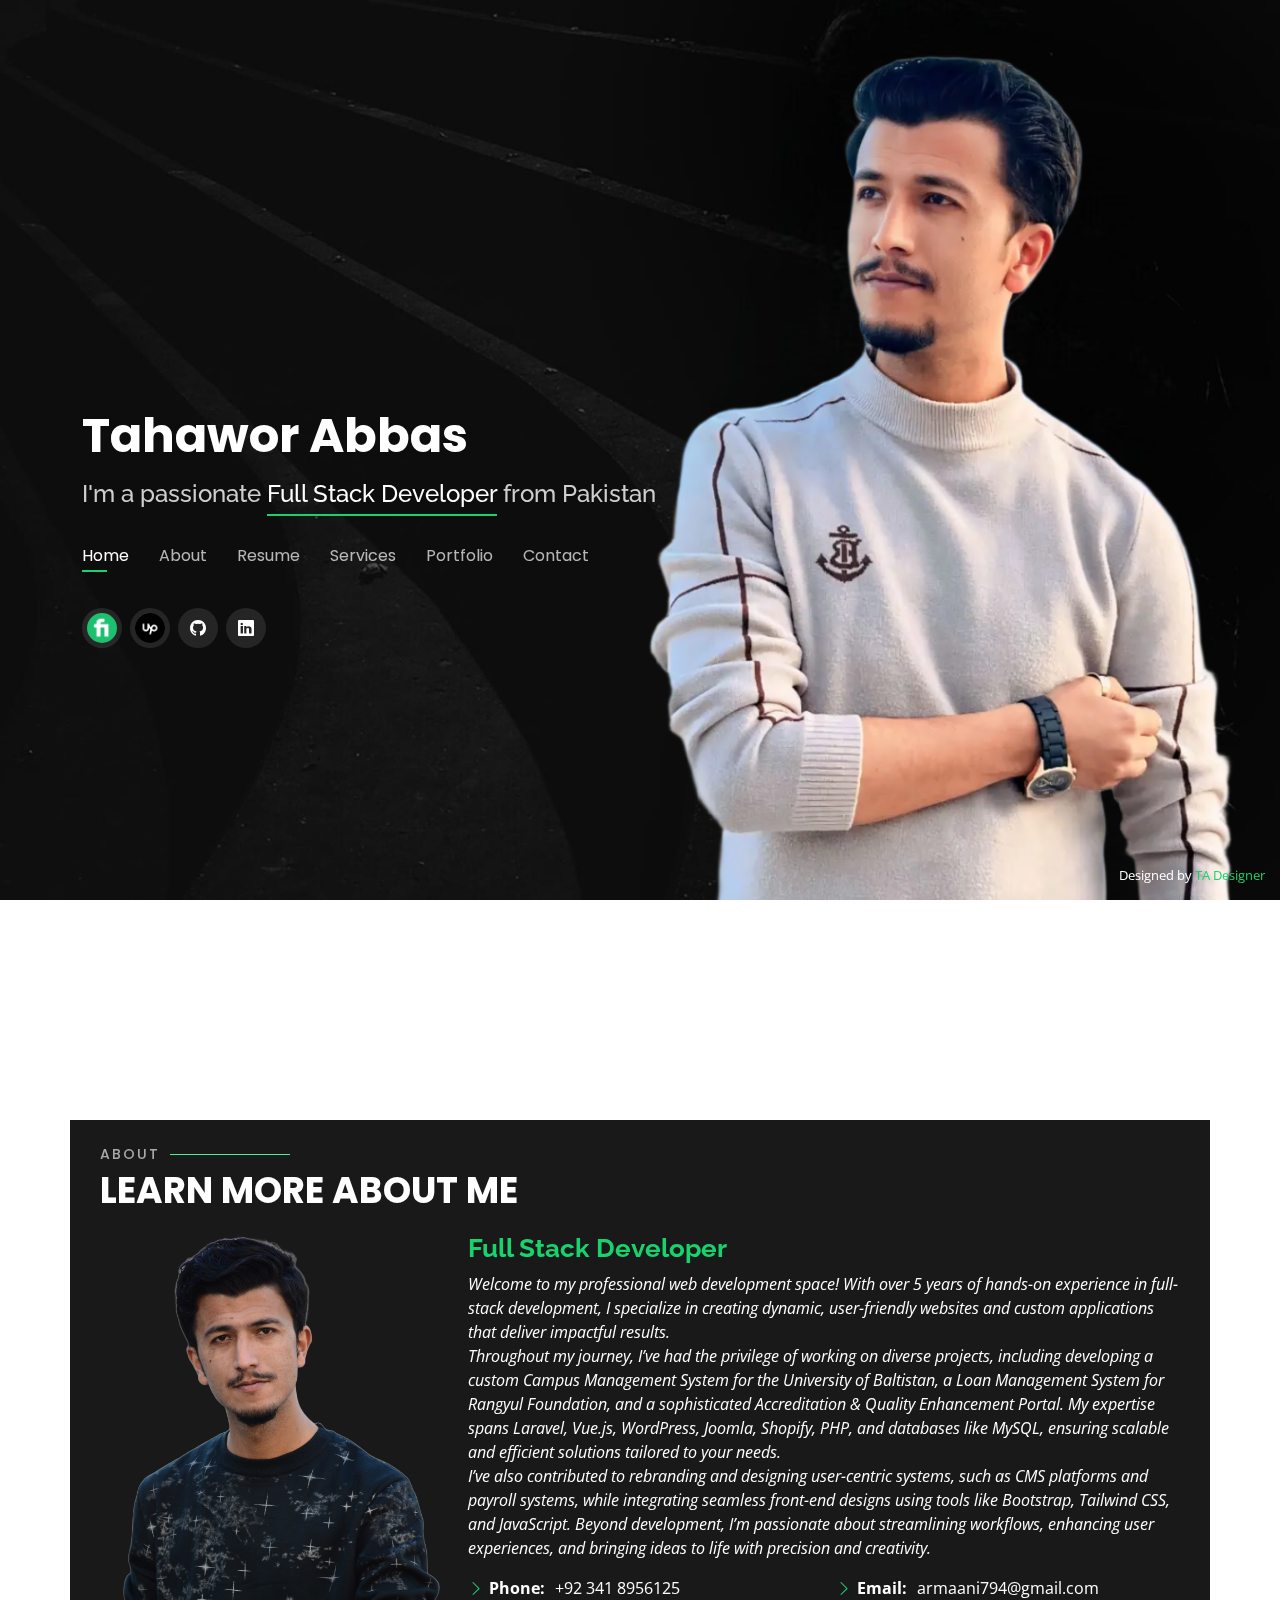
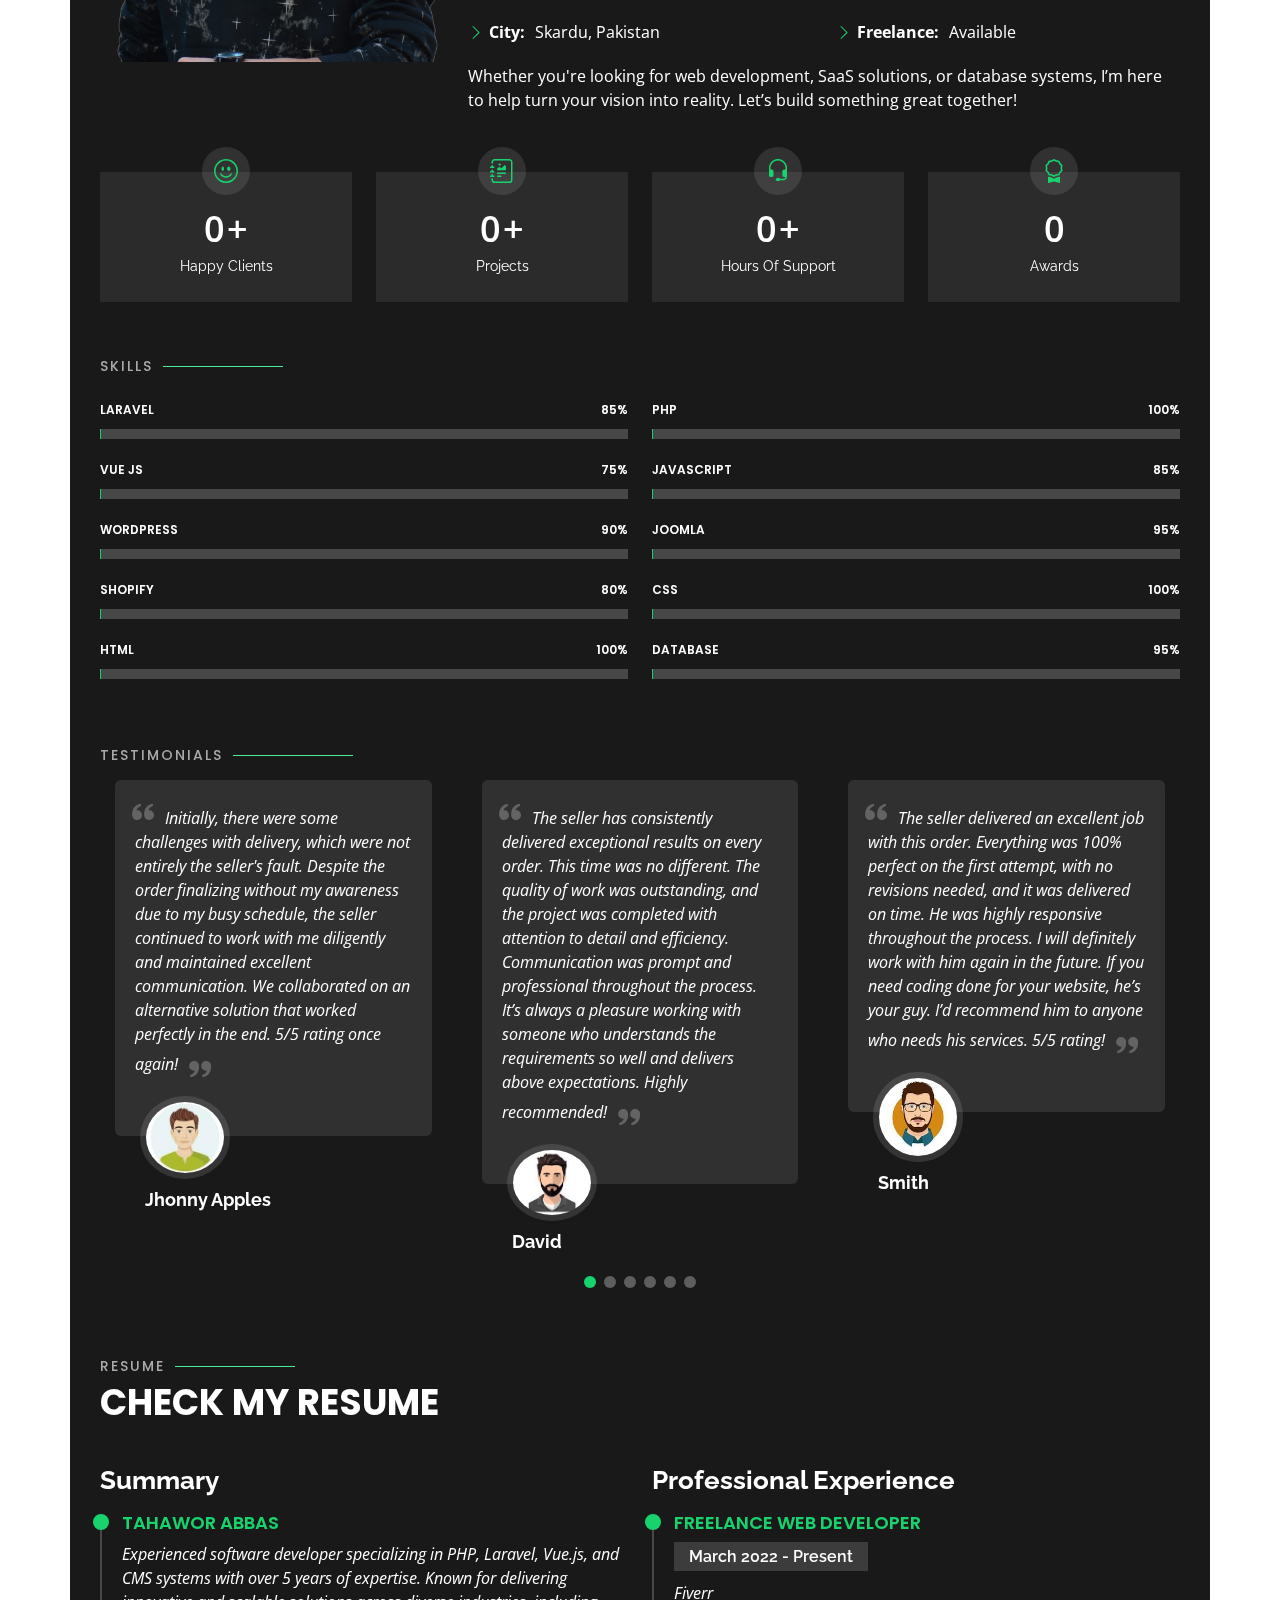
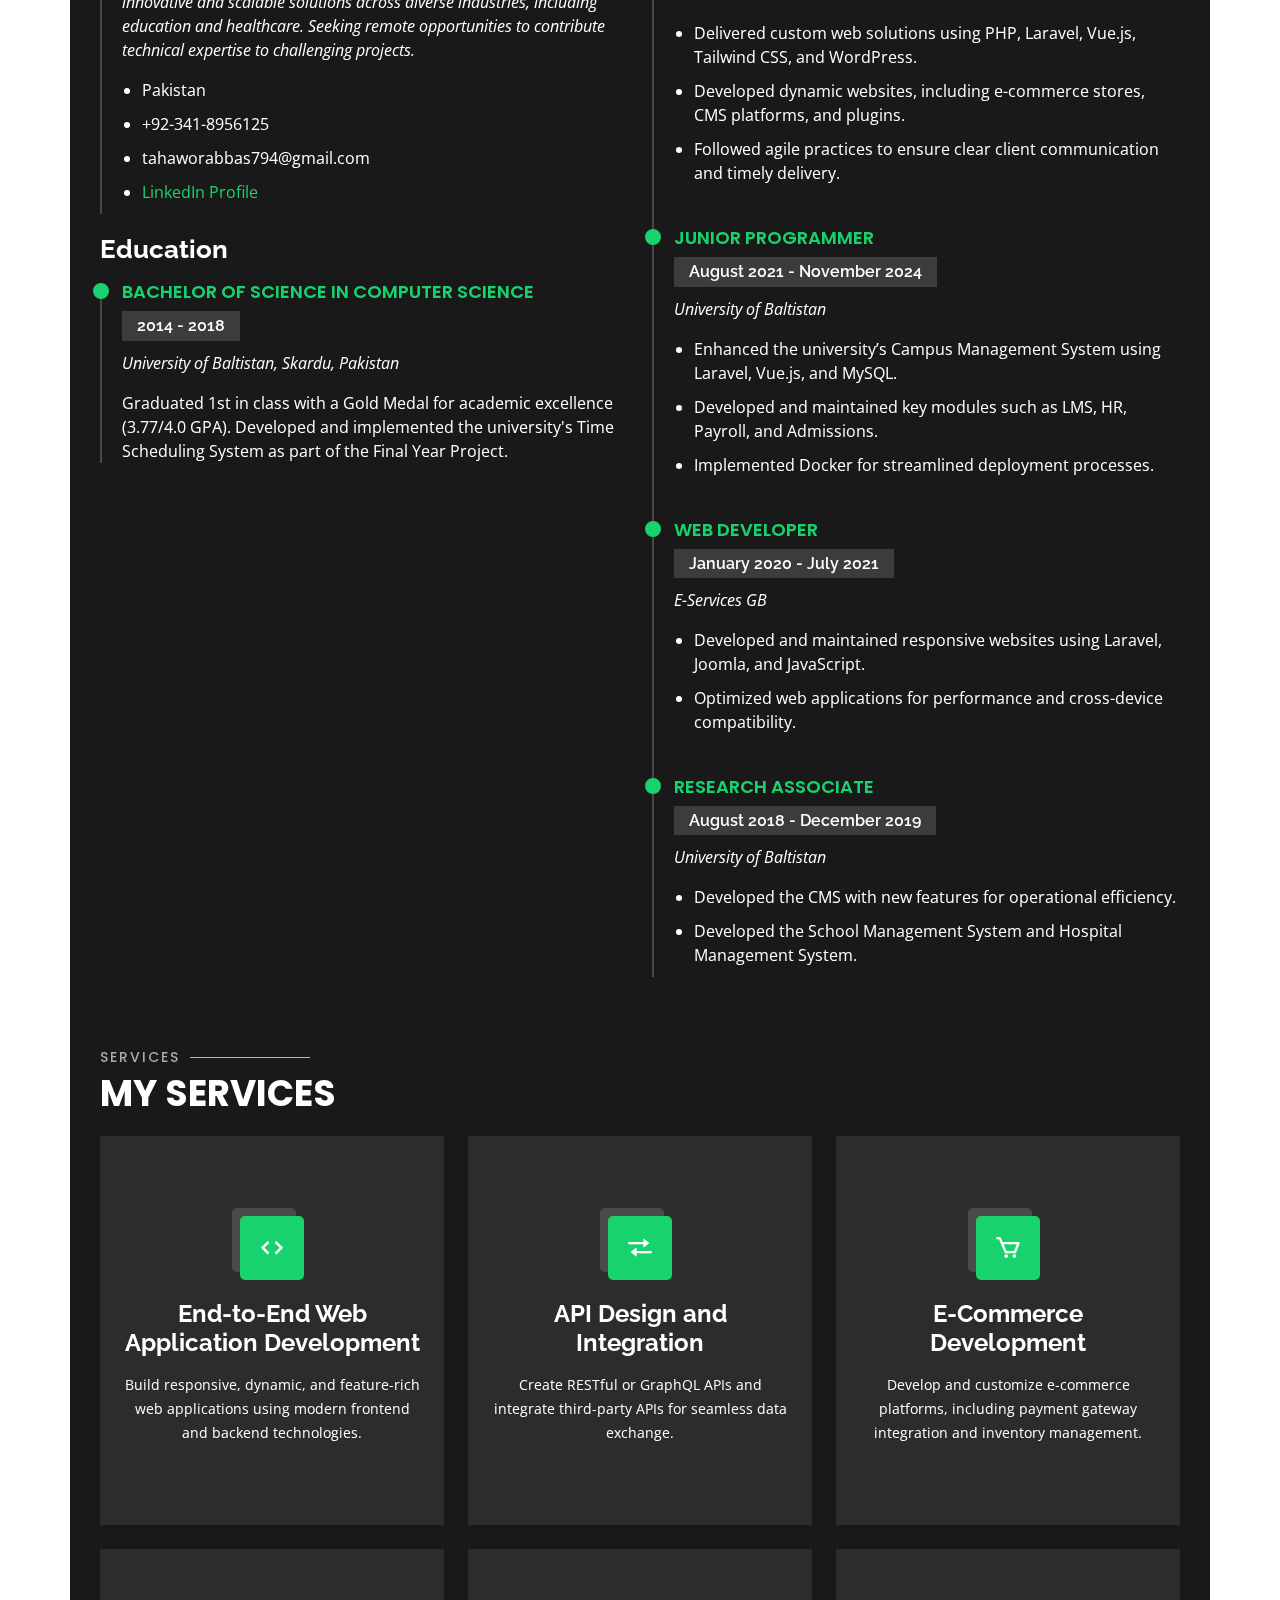
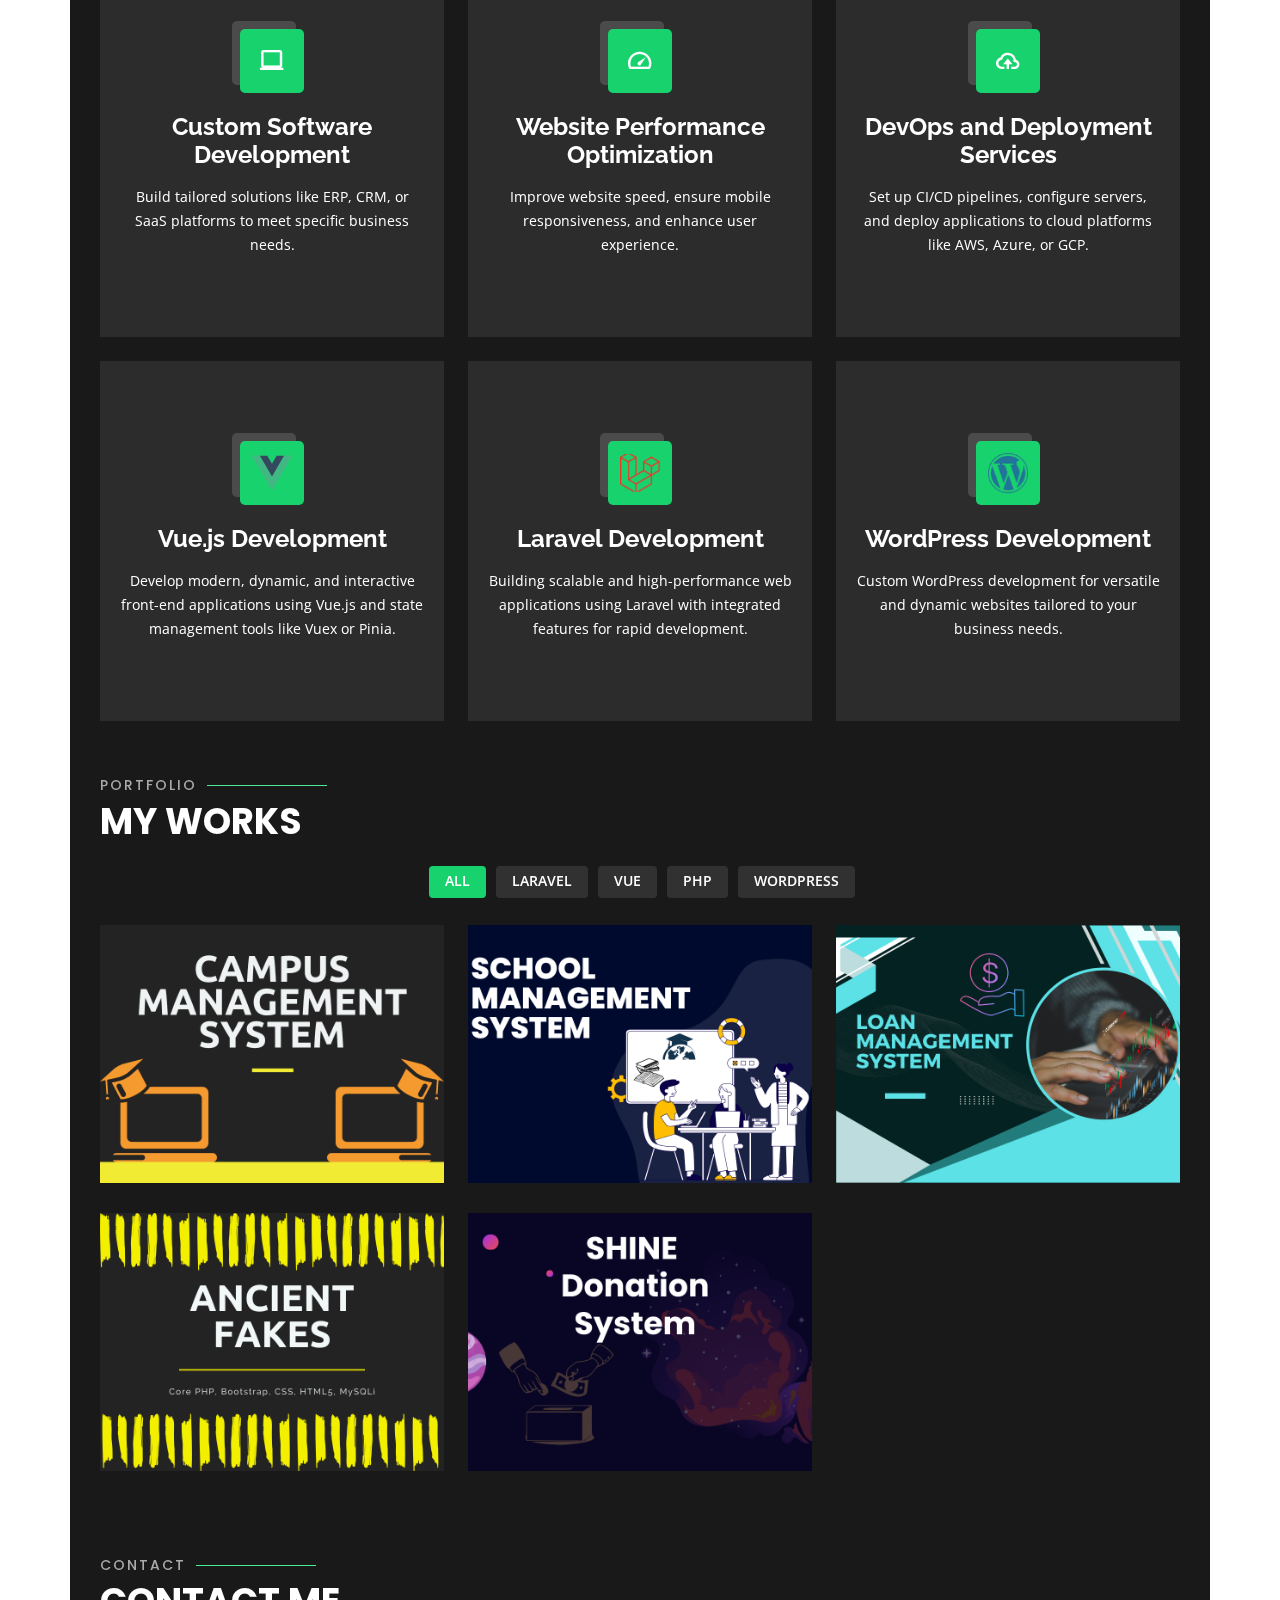
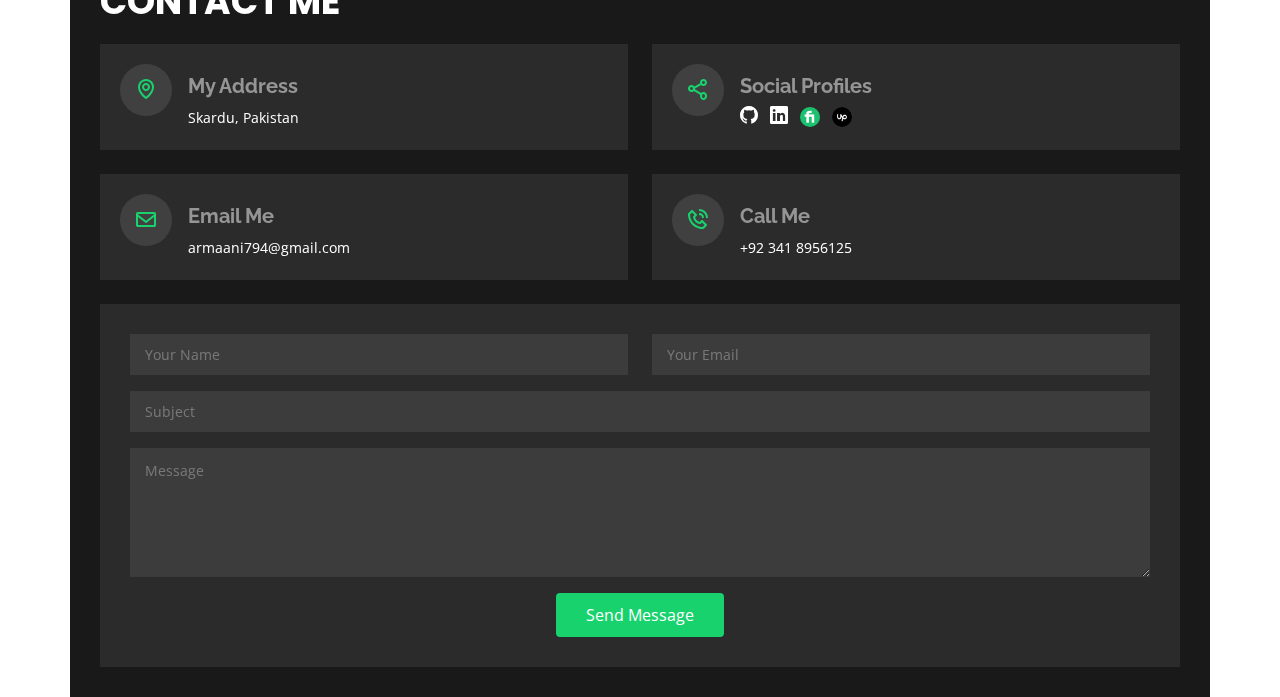
<file: index.html>
<!DOCTYPE html>
<html lang="en">

<head>
  <meta charset="utf-8">
  <meta content="width=device-width, initial-scale=1.0" name="viewport">

  <title>Personal Bootstrap Template</title>
  <meta content="" name="description">
  <meta content="" name="keywords">

  <!-- Favicons -->
  <link href="assets/img/favicon.png" rel="icon">
  <link href="assets/img/apple-touch-icon.png" rel="apple-touch-icon">

  <!-- Google Fonts -->
  <link href="https://fonts.googleapis.com/css?family=Open+Sans:300,300i,400,400i,600,600i,700,700i|Raleway:300,300i,400,400i,500,500i,600,600i,700,700i|Poppins:300,300i,400,400i,500,500i,600,600i,700,700i" rel="stylesheet">

  <!-- Vendor CSS Files -->
  <link href="assets/vendor/bootstrap/css/bootstrap.min.css" rel="stylesheet">
  <link href="assets/vendor/bootstrap-icons/bootstrap-icons.css" rel="stylesheet">
  <link href="assets/vendor/boxicons/css/boxicons.min.css" rel="stylesheet">
  <link href="assets/vendor/glightbox/css/glightbox.min.css" rel="stylesheet">
  <link href="assets/vendor/remixicon/remixicon.css" rel="stylesheet">
  <link href="assets/vendor/swiper/swiper-bundle.min.css" rel="stylesheet">

  <!-- Template Main CSS File -->
  <link href="assets/css/style.css" rel="stylesheet">
<!-- <base href="TahaworAbbas.github.io/"> -->


  <!-- =======================================================
  * Template Name: Personal
  * Template URL: https://bootstrapmade.com/personal-free-resume-bootstrap-template/
  * Updated: Mar 17 2024 with Bootstrap v5.3.3
  * Author: BootstrapMade.com
  * License: https://bootstrapmade.com/license/
  ======================================================== -->
</head>

<body>

  <!-- ======= Header ======= -->
  <header id="header">
    <div class="container">

      <h1><a href="index.html">Tahawor Abbas</a></h1>
      <!-- Uncomment below if you prefer to use an image logo -->
      <!-- <a href="index.html" class="mr-auto"><img src="assets/img/logo.png" alt="" class="img-fluid"></a> -->
      <h2>I'm a passionate <span>Full Stack Developer</span> from Pakistan</h2>

      <nav id="navbar" class="navbar">
        <ul>
          <li><a class="nav-link active" href="#header">Home</a></li>
          <li><a class="nav-link" href="#about">About</a></li>
          <li><a class="nav-link" href="#resume">Resume</a></li>
          <li><a class="nav-link" href="#services">Services</a></li>
          <li><a class="nav-link" href="#portfolio">Portfolio</a></li>
          <li><a class="nav-link" href="#contact">Contact</a></li>
        </ul>
        <i class="bi bi-list mobile-nav-toggle"></i>
      </nav><!-- .navbar -->

      <div class="social-links">
        <a href="https://www.fiverr.com/users/tahaworabbas794/seller_dashboard" class="fiverr">
          <img src="assets/img/fiver.jpg" alt="Fiverr" width="30" height="30" class="rounded-image">
        </a>   
        <a href="hhttps://www.upwork.com/freelancers/~01137a5acdb439b4c7" class="upwork">
          <img src="assets/img/upwork-512.webp" alt="Upwork" width="30" height="30" class="rounded-image">
        </a>
             
        <a href="https://github.com/Armaani794" class="github"><i class="bi bi-github"></i></a>
        <a href="https://www.linkedin.com/in/tahawor-abbas-43a954156/" class="linkedin"><i class="bi bi-linkedin"></i></a>
      </div>

    </div>
  </header>
  <!-- End Header -->

  <!-- ======= About Section ======= -->
  <section id="about" class="about">

    <!-- ======= About Me ======= -->
    <div class="about-me container">

      <div class="section-title">
        <h2>About</h2>
        <p>Learn more about me</p>
      </div>

      <div class="row">
        <div class="col-lg-4" data-aos="fade-right">
          <img src="assets/img/me.png" class="img-fluid" alt="">
        </div>
        <div class="col-lg-8 pt-4 pt-lg-0 content" data-aos="fade-left">
          <h3>Full Stack Developer</h3>
          <p class="fst-italic">
              Welcome to my professional web development space! With over 5 years of hands-on experience in full-stack development, I specialize in creating dynamic, user-friendly websites and custom applications that deliver impactful results.<br>

              Throughout my journey, I’ve had the privilege of working on diverse projects, including developing a custom Campus Management System for the University of Baltistan, a Loan Management System for Rangyul Foundation, and a sophisticated Accreditation & Quality Enhancement Portal. My expertise spans Laravel, Vue.js, WordPress, Joomla, Shopify, PHP, and databases like MySQL, ensuring scalable and efficient solutions tailored to your needs.  <br>

              I’ve also contributed to rebranding and designing user-centric systems, such as CMS platforms and payroll systems, while integrating seamless front-end designs using tools like Bootstrap, Tailwind CSS, and JavaScript. Beyond development, I’m passionate about streamlining workflows, enhancing user experiences, and bringing ideas to life with precision and creativity. 
          </p>
          <div class="row">
            <div class="col-lg-6">
              <ul>
                <!-- <li><i class="bi bi-chevron-right"></i> <strong>Birthday:</strong> <span>1 May 1995</span></li>
                <li><i class="bi bi-chevron-right"></i> <strong>Website:</strong> <span>www.example.com</span></li> -->
                <li><i class="bi bi-chevron-right"></i> <strong>Phone:</strong> <span>+92 341 8956125</span></li>
                <li><i class="bi bi-chevron-right"></i> <strong>City:</strong> <span>Skardu, Pakistan</span></li>
              </ul>
            </div>
            <div class="col-lg-6">
              <ul>
                <!-- <li><i class="bi bi-chevron-right"></i> <strong>Age:</strong> <span>30</span></li>
                <li><i class="bi bi-chevron-right"></i> <strong>Degree:</strong> <span>Master</span></li> -->
                <li><i class="bi bi-chevron-right"></i> <strong>Email:</strong> <span>armaani794@gmail.com</span></li>
                <li><i class="bi bi-chevron-right"></i> <strong>Freelance:</strong> <span>Available</span></li>
              </ul>
            </div>
          </div>
          <p>
            Whether you're looking for web development, SaaS solutions, or database systems, I’m here to help turn your vision into reality. Let’s build something great together!
          </p>
        </div>
      </div>

    </div><!-- End About Me -->

    <!-- ======= Counts ======= -->
    <div class="counts container">

      <div class="row">

        <div class="col-lg-3 col-md-6">
          <div class="count-box">
            <i class="bi bi-emoji-smile"></i>
            <span data-purecounter-start="0" data-purecounter-end="50" data-purecounter-duration="1" class="purecounter purecounter-100"></span>
            <p>Happy Clients</p>
          </div>
        </div>

        <div class="col-lg-3 col-md-6 mt-5 mt-md-0">
          <div class="count-box">
            <i class="bi bi-journal-richtext"></i>
            <span data-purecounter-start="0" data-purecounter-end="80" data-purecounter-duration="1" class="purecounter purecounter-100"></span>
            <p>Projects</p>
          </div>
        </div>

        <div class="col-lg-3 col-md-6 mt-5 mt-lg-0">
          <div class="count-box">
            <i class="bi bi-headset"></i>
            <span data-purecounter-start="0" data-purecounter-end="1000" data-purecounter-duration="1" class="purecounter purecounter-100"></span>
            <p>Hours Of Support</p>
          </div>
        </div>

        <div class="col-lg-3 col-md-6 mt-5 mt-lg-0">
          <div class="count-box">
            <i class="bi bi-award"></i>
            <span data-purecounter-start="0" data-purecounter-end="05" data-purecounter-duration="1" class="purecounter"></span>
            <p>Awards</p>
          </div>
        </div>

      </div>

    </div><!-- End Counts -->

    <!-- ======= Skills  ======= -->
    <div class="skills container">

      <div class="section-title">
        <h2>Skills</h2>
      </div>

      <div class="row skills-content">

        <div class="col-lg-6">

          <div class="progress">
            <span class="skill">Laravel <i class="val">85%</i></span>
            <div class="progress-bar-wrap">
              <div class="progress-bar" role="progressbar" aria-valuenow="85" aria-valuemin="0" aria-valuemax="100"></div>
            </div>
          </div>

          <div class="progress">
            <span class="skill">Vue JS <i class="val">75%</i></span>
            <div class="progress-bar-wrap">
              <div class="progress-bar" role="progressbar" aria-valuenow="75" aria-valuemin="0" aria-valuemax="100"></div>
            </div>
          </div>

          <div class="progress">
            <span class="skill">WordPress <i class="val">90%</i></span>
            <div class="progress-bar-wrap">
              <div class="progress-bar" role="progressbar" aria-valuenow="90" aria-valuemin="0" aria-valuemax="100"></div>
            </div>
          </div>

          <div class="progress">
            <span class="skill">Shopify <i class="val">80%</i></span>
            <div class="progress-bar-wrap">
              <div class="progress-bar" role="progressbar" aria-valuenow="80" aria-valuemin="0" aria-valuemax="100"></div>
            </div>
          </div>

          <div class="progress">
            <span class="skill">HTML <i class="val">100%</i></span>
            <div class="progress-bar-wrap">
              <div class="progress-bar" role="progressbar" aria-valuenow="100" aria-valuemin="0" aria-valuemax="100"></div>
            </div>
          </div>
         

        </div>

        <div class="col-lg-6">

          <div class="progress">
            <span class="skill">PHP <i class="val">100%</i></span>
            <div class="progress-bar-wrap">
              <div class="progress-bar" role="progressbar" aria-valuenow="100" aria-valuemin="0" aria-valuemax="100"></div>
            </div>
          </div>

          <div class="progress">
            <span class="skill">JavaScript <i class="val">85%</i></span>
            <div class="progress-bar-wrap">
              <div class="progress-bar" role="progressbar" aria-valuenow="85" aria-valuemin="0" aria-valuemax="100"></div>
            </div>
          </div>

          <div class="progress">
            <span class="skill">Joomla <i class="val">95%</i></span>
            <div class="progress-bar-wrap">
              <div class="progress-bar" role="progressbar" aria-valuenow="95" aria-valuemin="0" aria-valuemax="100"></div>
            </div>
          </div>

          <div class="progress">
            <span class="skill">CSS <i class="val">100%</i></span>
            <div class="progress-bar-wrap">
              <div class="progress-bar" role="progressbar" aria-valuenow="100" aria-valuemin="0" aria-valuemax="100"></div>
            </div>
          </div>

          <div class="progress">
            <span class="skill">Database <i class="val">95%</i></span>
            <div class="progress-bar-wrap">
              <div class="progress-bar" role="progressbar" aria-valuenow="95" aria-valuemin="0" aria-valuemax="100"></div>
            </div>
          </div>

        </div>

      </div>

    </div><!-- End Skills -->

    <!-- ======= Interests ======= -->
    <!-- <div class="interests container">

      <div class="section-title">
        <h2>Interests</h2>
      </div>

      <div class="row">
        <div class="col-lg-3 col-md-4">
          <div class="icon-box">
            <i class="ri-store-line" style="color: #ffbb2c;"></i>
            <h3>Lorem Ipsum</h3>
          </div>
        </div>
        <div class="col-lg-3 col-md-4 mt-4 mt-md-0">
          <div class="icon-box">
            <i class="ri-bar-chart-box-line" style="color: #5578ff;"></i>
            <h3>Dolor Sitema</h3>
          </div>
        </div>
        <div class="col-lg-3 col-md-4 mt-4 mt-md-0">
          <div class="icon-box">
            <i class="ri-calendar-todo-line" style="color: #e80368;"></i>
            <h3>Sed perspiciatis</h3>
          </div>
        </div>
        <div class="col-lg-3 col-md-4 mt-4 mt-lg-0">
          <div class="icon-box">
            <i class="ri-paint-brush-line" style="color: #e361ff;"></i>
            <h3>Magni Dolores</h3>
          </div>
        </div>
        <div class="col-lg-3 col-md-4 mt-4">
          <div class="icon-box">
            <i class="ri-database-2-line" style="color: #47aeff;"></i>
            <h3>Nemo Enim</h3>
          </div>
        </div>
        <div class="col-lg-3 col-md-4 mt-4">
          <div class="icon-box">
            <i class="ri-gradienter-line" style="color: #ffa76e;"></i>
            <h3>Eiusmod Tempor</h3>
          </div>
        </div>
        <div class="col-lg-3 col-md-4 mt-4">
          <div class="icon-box">
            <i class="ri-file-list-3-line" style="color: #11dbcf;"></i>
            <h3>Midela Teren</h3>
          </div>
        </div>
        <div class="col-lg-3 col-md-4 mt-4">
          <div class="icon-box">
            <i class="ri-price-tag-2-line" style="color: #4233ff;"></i>
            <h3>Pira Neve</h3>
          </div>
        </div>
        <div class="col-lg-3 col-md-4 mt-4">
          <div class="icon-box">
            <i class="ri-anchor-line" style="color: #b2904f;"></i>
            <h3>Dirada Pack</h3>
          </div>
        </div>
        <div class="col-lg-3 col-md-4 mt-4">
          <div class="icon-box">
            <i class="ri-disc-line" style="color: #b20969;"></i>
            <h3>Moton Ideal</h3>
          </div>
        </div>
        <div class="col-lg-3 col-md-4 mt-4">
          <div class="icon-box">
            <i class="ri-base-station-line" style="color: #ff5828;"></i>
            <h3>Verdo Park</h3>
          </div>
        </div>
        <div class="col-lg-3 col-md-4 mt-4">
          <div class="icon-box">
            <i class="ri-fingerprint-line" style="color: #29cc61;"></i>
            <h3>Flavor Nivelanda</h3>
          </div>
        </div>
      </div>

    </div> -->
    <!-- End Interests -->

    <!-- ======= Testimonials ======= -->
    <div class="testimonials container">

      <div class="section-title">
        <h2>Testimonials</h2>
      </div>

      <div class="testimonials-slider swiper" data-aos="fade-up" data-aos-delay="100">
        <div class="swiper-wrapper">

          <div class="swiper-slide">
            <div class="testimonial-item">
              <p>
                <i class="bx bxs-quote-alt-left quote-icon-left"></i>
                Initially, there were some challenges with delivery, which were not entirely the seller's fault. Despite the order finalizing without my awareness due to my busy schedule, the seller continued to work with me diligently and maintained excellent communication. We collaborated on an alternative solution that worked perfectly in the end. 5/5 rating once again!
                <i class="bx bxs-quote-alt-right quote-icon-right"></i>
              </p>
              <img src="assets/img/testimonials/m1.jpeg" class="testimonial-img" alt="">
              <h3>Jhonny Apples</h3>
              <!-- <h4>Ceo &amp; Founder</h4> -->
            </div>
          </div><!-- End testimonial item -->

          <div class="swiper-slide">
            <div class="testimonial-item">
              <p>
                <i class="bx bxs-quote-alt-left quote-icon-left"></i>
                The seller has consistently delivered exceptional results on every order. This time was no different. The quality of work was outstanding, and the project was completed with attention to detail and efficiency. Communication was prompt and professional throughout the process. It’s always a pleasure working with someone who understands the requirements so well and delivers above expectations. Highly recommended!
                <i class="bx bxs-quote-alt-right quote-icon-right"></i>
              </p>
              <img src="assets/img/testimonials/m2.jpeg" class="testimonial-img" alt="">
              <h3>David</h3>
              <!-- <h4>Designer</h4> -->
            </div>
          </div><!-- End testimonial item -->

          <div class="swiper-slide">
            <div class="testimonial-item">
              <p>
                <i class="bx bxs-quote-alt-left quote-icon-left"></i>
                The seller delivered an excellent job with this order. Everything was 100% perfect on the first attempt, with no revisions needed, and it was delivered on time. He was highly responsive throughout the process. I will definitely work with him again in the future. If you need coding done for your website, he’s your guy. I’d recommend him to anyone who needs his services. 5/5 rating!
                <i class="bx bxs-quote-alt-right quote-icon-right"></i>
              </p>
              <img src="assets/img/testimonials/m3.jpeg" class="testimonial-img" alt="">
              <h3>Smith</h3>
              <!-- <h4>Store Owner</h4> -->
            </div>
          </div><!-- End testimonial item -->

          <div class="swiper-slide">
            <div class="testimonial-item">
              <p>
                <i class="bx bxs-quote-alt-left quote-icon-left"></i>
                Working with the seller was a truly pleasant experience. From start to finish, the process was smooth, and every detail was handled with care. The level of expertise and commitment shown by the seller ensured that all expectations were met, and the final delivery exceeded what I had envisioned. I wouldn’t hesitate to collaborate again in the future!
                <i class="bx bxs-quote-alt-right quote-icon-right"></i>
              </p>
              <img src="assets/img/testimonials/m4.jpeg" class="testimonial-img" alt="">
              <h3>M. Ben</h3>
              <!-- <h4>Freelancer</h4> -->
            </div>
          </div><!-- End testimonial item -->

          <div class="swiper-slide">
            <div class="testimonial-item">
              <p>
                <i class="bx bxs-quote-alt-left quote-icon-left"></i>
                The seller did an amazing job on my project. He was very detail-oriented, communicated clearly, and ensured all my specifications were met. The end result was better than I had anticipated. I appreciated the dedication and professionalism throughout the process. I highly recommend his services!
                <i class="bx bxs-quote-alt-right quote-icon-right"></i>
              </p>
              <img src="assets/img/testimonials/f1.jpeg" class="testimonial-img" alt="">
              <h3>Emily T.</h3>
              <!-- <h4>Entrepreneur</h4> -->
            </div>
          </div>

          <div class="swiper-slide">
            <div class="testimonial-item">
              <p>
                <i class="bx bxs-quote-alt-left quote-icon-left"></i>
                I was thoroughly impressed with the quality and speed of the delivery. The seller understood the requirements perfectly and went above and beyond to deliver a solution that exceeded my expectations. Communication was seamless, and the project was completed well before the deadline. I look forward to working with him again in the future!
                <i class="bx bxs-quote-alt-right quote-icon-right"></i>
              </p>
              <img src="assets/img/testimonials/m5.jpeg" class="testimonial-img" alt="">
              <h3>Michael R.</h3>
              <!-- <h4>Entrepreneur</h4> -->
            </div>
          </div>
          <!-- End testimonial item -->

        </div>
        <div class="swiper-pagination"></div>
      </div>

      <div class="owl-carousel testimonials-carousel">

      </div>

    </div><!-- End Testimonials  -->

  </section><!-- End About Section -->

  <!-- ======= Resume Section ======= -->
  <section id="resume" class="resume">
    <div class="container">

        <div class="section-title">
            <h2>Resume</h2>
            <p>Check My Resume</p>
        </div>

        <div class="row">
            <div class="col-lg-6">
                <h3 class="resume-title">Summary</h3>
                <div class="resume-item pb-0">
                    <h4>Tahawor Abbas</h4>
                    <p><em>Experienced software developer specializing in PHP, Laravel, Vue.js, and CMS systems with over 5 years of expertise. Known for delivering innovative and scalable solutions across diverse industries, including education and healthcare. Seeking remote opportunities to contribute technical expertise to challenging projects.</em></p>
                    <p>
                        <ul>
                            <li>Pakistan</li>
                            <li>+92-341-8956125</li>
                            <li>tahaworabbas794@gmail.com</li>
                            <li><a href="https://www.linkedin.com/in/tahawor-abbas-43a954156/" target="_blank">LinkedIn Profile</a></li>
                        </ul>
                    </p>
                </div>

                <h3 class="resume-title">Education</h3>
                <div class="resume-item">
                    <h4>Bachelor of Science in Computer Science</h4>
                    <h5>2014 - 2018</h5>
                    <p><em>University of Baltistan, Skardu, Pakistan</em></p>
                    <p>Graduated 1st in class with a Gold Medal for academic excellence (3.77/4.0 GPA). Developed and implemented the university's Time Scheduling System as part of the Final Year Project.</p>
                </div>
            </div>

            <div class="col-lg-6">
                <h3 class="resume-title">Professional Experience</h3>
                <div class="resume-item">
                    <h4>Freelance Web Developer</h4>
                    <h5>March 2022 - Present</h5>
                    <p><em>Fiverr</em></p>
                    <p>
                        <ul>
                            <li>Delivered custom web solutions using PHP, Laravel, Vue.js, Tailwind CSS, and WordPress.</li>
                            <li>Developed dynamic websites, including e-commerce stores, CMS platforms, and plugins.</li>
                            <li>Followed agile practices to ensure clear client communication and timely delivery.</li>
                        </ul>
                    </p>
                </div>
                <div class="resume-item">
                    <h4>Junior Programmer</h4>
                    <h5>August 2021 - November 2024</h5>
                    <p><em>University of Baltistan</em></p>
                    <p>
                        <ul>
                            <li>Enhanced the university’s Campus Management System using Laravel, Vue.js, and MySQL.</li>
                            <li>Developed and maintained key modules such as LMS, HR, Payroll, and Admissions.</li>
                            <li>Implemented Docker for streamlined deployment processes.</li>
                        </ul>
                    </p>
                </div>
                <div class="resume-item">
                    <h4>Web Developer</h4>
                    <h5>January 2020 - July 2021</h5>
                    <p><em>E-Services GB</em></p>
                    <p>
                        <ul>
                            <li>Developed and maintained responsive websites using Laravel, Joomla, and JavaScript.</li>
                            <li>Optimized web applications for performance and cross-device compatibility.</li>
                        </ul>
                    </p>
                </div>
                <div class="resume-item">
                    <h4>Research Associate</h4>
                    <h5>August 2018 - December 2019</h5>
                    <p><em>University of Baltistan</em></p>
                    <p>
                        <ul>
                            <li>Developed the CMS with new features for operational efficiency.</li>
                            <li>Developed the School Management System and Hospital Management System.</li>
                        </ul>
                    </p>
                </div>
            </div>
        </div>

    </div>
</section>

  <!-- End Resume Section -->

  <!-- ======= Services Section ======= -->
  <section id="services" class="services">
    <div class="container">

        <div class="section-title">
            <h2>Services</h2>
            <p>My Services</p>
        </div>

        <div class="row">
            <div class="col-lg-4 col-md-6 d-flex align-items-stretch">
                <div class="icon-box">
                    <div class="icon"><i class="bx bx-code"></i></div>
                    <h4><a href="">End-to-End Web Application Development</a></h4>
                    <p>Build responsive, dynamic, and feature-rich web applications using modern frontend and backend technologies.</p>
                </div>
            </div>

            <div class="col-lg-4 col-md-6 d-flex align-items-stretch mt-4 mt-md-0">
                <div class="icon-box">
                    <div class="icon"><i class="bx bx-transfer"></i></div>
                    <h4><a href="">API Design and Integration</a></h4>
                    <p>Create RESTful or GraphQL APIs and integrate third-party APIs for seamless data exchange.</p>
                </div>
            </div>

            <div class="col-lg-4 col-md-6 d-flex align-items-stretch mt-4 mt-lg-0">
                <div class="icon-box">
                    <div class="icon"><i class="bx bx-cart"></i></div>
                    <h4><a href="">E-Commerce Development</a></h4>
                    <p>Develop and customize e-commerce platforms, including payment gateway integration and inventory management.</p>
                </div>
            </div>

            <div class="col-lg-4 col-md-6 d-flex align-items-stretch mt-4">
                <div class="icon-box">
                    <div class="icon"><i class="bx bx-laptop"></i></div>
                    <h4><a href="">Custom Software Development</a></h4>
                    <p>Build tailored solutions like ERP, CRM, or SaaS platforms to meet specific business needs.</p>
                </div>
            </div>

            <div class="col-lg-4 col-md-6 d-flex align-items-stretch mt-4">
              <div class="icon-box">
                  <div class="icon"><i class="bx bx-tachometer"></i></div>
                  <h4><a href="">Website Performance Optimization</a></h4>
                  <p>Improve website speed, ensure mobile responsiveness, and enhance user experience.</p>
              </div>
            </div>
          

            <div class="col-lg-4 col-md-6 d-flex align-items-stretch mt-4">
                <div class="icon-box">
                    <div class="icon"><i class="bx bx-cloud-upload"></i></div>
                    <h4><a href="">DevOps and Deployment Services</a></h4>
                    <p>Set up CI/CD pipelines, configure servers, and deploy applications to cloud platforms like AWS, Azure, or GCP.</p>
                </div>
            </div>
            <div class="col-lg-4 col-md-6 d-flex align-items-stretch mt-4">
              <div class="icon-box">
                  <div class="icon"><img src="assets/img/vue.svg" alt="" width="40px"></div>
                  <h4><a href="">Vue.js Development</a></h4>
                  <p>Develop modern, dynamic, and interactive front-end applications using Vue.js and state management tools like Vuex or Pinia.</p>
              </div>
          </div>

          <div class="col-lg-4 col-md-6 d-flex align-items-stretch mt-4">
              <div class="icon-box">
                  <div class="icon"><img src="assets/img/laravel.png" alt="" width="40px"></i></div>
                  <h4><a href="">Laravel Development</a></h4>
                  <p>Building scalable and high-performance web applications using Laravel with integrated features for rapid development.</p>
              </div>
          </div>

          <div class="col-lg-4 col-md-6 d-flex align-items-stretch mt-4">
              <div class="icon-box">
                  <div class="icon"><img src="assets/img/wordpress.png" alt="" width="40px"></div>
                  <h4><a href="">WordPress Development</a></h4>
                  <p>Custom WordPress development for versatile and dynamic websites tailored to your business needs.</p>
              </div>
          </div>
        </div>

    </div>
  </section>

  <!-- End Services Section -->

  <!-- ======= Portfolio Section ======= -->
  <section id="portfolio" class="portfolio">
    <div class="container">

        <div class="section-title">
            <h2>Portfolio</h2>
            <p>My Works</p>
        </div>

        <div class="row">
            <div class="col-lg-12 d-flex justify-content-center">
                <ul id="portfolio-flters">
                    <li data-filter="*" class="filter-active">All</li>
                    <li data-filter=".filter-laravel">Laravel</li>
                    <li data-filter=".filter-laravel">Vue</li>
                    <li data-filter=".filter-php">PHP</li>
                    <li data-filter=".filter-wordpress">WordPress</li>
                </ul>
            </div>
        </div>

        <div class="row portfolio-container">

              <!-- Portfolio Item 2: CMS Sample Pics -->
              <div class="col-lg-4 col-md-6 portfolio-item filter-laravel">
                <div class="portfolio-wrap">
                    <img src="assets/img/portfolio/CMS Sample Pics/thumbnail.png" class="img-fluid" alt="CMS Project">
                    <div class="portfolio-info">
                        <h4>Campus Management System</h4>
                        <p>CMS</p>
                        <div class="portfolio-links">
                            <a href="assets/img/portfolio/CMS Sample Pics/thumbnail.png" data-gallery="portfolioGallery" class="portfolio-lightbox" title="Campus Management System"><i class="bx bx-plus"></i></a>
                            <a href="portfolio-details-cms.html" class="portfolio-details-link" title="Portfolio Details"><i class="bx bx-link"></i></a>
                        </div>
                    </div>
                </div>
            </div>

            <!-- Portfolio Item 5: School Sample Pics -->
            <div class="col-lg-4 col-md-6 portfolio-item filter-laravel">
              <div class="portfolio-wrap">
                  <img src="assets/img/portfolio/School Sample Pics/thumbnail.png" class="img-fluid" alt="School">
                  <div class="portfolio-info">
                      <h4>School Management System</h4>
                      <p>CMS</p>
                      <div class="portfolio-links">
                          <a href="assets/img/portfolio/School Sample Pics/thumbnail.png" data-gallery="portfolioGallery" class="portfolio-lightbox" title="School Management System"><i class="bx bx-plus"></i></a>
                          <a href="portfolio-details-school.html" class="portfolio-details-link" title="Portfolio Details"><i class="bx bx-link"></i></a>
                      </div>
                  </div>
              </div>
          </div>
          
            <!-- Portfolio Item 3: RF Sample Pics -->
            <div class="col-lg-4 col-md-6 portfolio-item filter-laravel">
              <div class="portfolio-wrap">
                  <img src="assets/img/portfolio/RF Sample Pics/thumbnail.png" class="img-fluid" alt="RF Design">
                  <div class="portfolio-info">
                      <h4>Rangyul Foundation Loan System</h4>
                      <p>Design</p>
                      <div class="portfolio-links">
                          <a href="assets/img/portfolio/RF Sample Pics/thumbnail.png" data-gallery="portfolioGallery" class="portfolio-lightbox" title="Rangyul Foundation Loan System"><i class="bx bx-plus"></i></a>
                          <a href="portfolio-details-rf.html" class="portfolio-details-link" title="Portfolio Details"><i class="bx bx-link"></i></a>
                      </div>
                  </div>
              </div>
          </div>

            <!-- Portfolio Item 1: Ancientfackes Sample Videos -->
            <div class="col-lg-4 col-md-6 portfolio-item filter-wordpress">
                <div class="portfolio-wrap">
                    <img src="assets/img/portfolio/Ancientfackes Sample Vedios/thumbnail.png" class="img-fluid" alt="Ancientfackes">
                    <div class="portfolio-info">
                        <h4>Ancientfackes Webisite</h4>
                        <p>Videos</p>
                        <div class="portfolio-links">
                            <a href="assets/img/portfolio/Ancientfackes Sample Vedios/thumbnail.png" data-gallery="portfolioGallery" class="portfolio-lightbox" title="Ancientfackes Webisite"><i class="bx bx-plus"></i></a>
                            <a href="portfolio-details-ancientfackes.html" class="portfolio-details-link" title="Portfolio Details"><i class="bx bx-link"></i></a>
                        </div>
                    </div>
                </div>
            </div>

            <!-- Portfolio Item 4: Shine Sample Pics -->
            <div class="col-lg-4 col-md-6 portfolio-item filter-php">
                <div class="portfolio-wrap">
                    <img src="assets/img/portfolio/shine sample pics/thumbnail.png" class="img-fluid" alt="Shine Design">
                    <div class="portfolio-info">
                        <h4>Shine Donation System</h4>
                        <p>Design</p>
                        <div class="portfolio-links">
                            <a href="assets/img/portfolio/shine sample pics/thumbnail.png" data-gallery="portfolioGallery" class="portfolio-lightbox" title="Shine Donation System"><i class="bx bx-plus"></i></a>
                            <a href="portfolio-details-shine.html" class="portfolio-details-link" title="Portfolio Details"><i class="bx bx-link"></i></a>
                        </div>
                    </div>
                </div>
            </div>
        </div>
    </div>
</section>

  <!-- End Portfolio Section -->

  <!-- ======= Contact Section ======= -->
  <section id="contact" class="contact">
    <div class="container">
  
      <div class="section-title">
        <h2>Contact</h2>
        <p>Contact Me</p>
      </div>
  
      <div class="row mt-2">
  
        <div class="col-md-6 d-flex align-items-stretch">
          <div class="info-box">
            <i class="bx bx-map"></i>
            <h3>My Address</h3>
            <p>Skardu, Pakistan</p>
          </div>
        </div>
  
        <div class="col-md-6 mt-4 mt-md-0 d-flex align-items-stretch">
          <div class="info-box">
            <i class="bx bx-share-alt"></i>
            <h3>Social Profiles</h3>
            <div class="social-links">
              <a href="https://github.com/Armaani794" class="github"><i class="bi bi-github"></i></a>
              <a href="https://www.linkedin.com/in/tahawor-abbas-43a954156/" class="linkedin"><i class="bi bi-linkedin"></i></a>
              <a href="https://www.fiverr.com/users/tahaworabbas794/seller_dashboard" class="fiverr">
                <img src="assets/img/fiver.jpg" alt="Fiverr" width="20" height="20" class="rounded-image">
              </a>
              <a href="https://www.upwork.com/freelancers/~01137a5acdb439b4c7" class="upwork">
                <img src="assets/img/upwork-512.webp" alt="Upwork" width="20" height="20" class="rounded-image">
              </a>
            </div>
          </div>
        </div>
  
        <div class="col-md-6 mt-4 d-flex align-items-stretch">
          <div class="info-box">
            <i class="bx bx-envelope"></i>
            <h3>Email Me</h3>
            <p>armaani794@gmail.com</p>
          </div>
        </div>
        <div class="col-md-6 mt-4 d-flex align-items-stretch">
          <div class="info-box">
            <i class="bx bx-phone-call"></i>
            <h3>Call Me</h3>
            <p>+92 341 8956125</p>
          </div>
        </div>
      </div>
  
      <form action="forms/contact.php" method="post" role="form" class="php-email-form mt-4">
        <div class="row">
          <div class="col-md-6 form-group">
            <input type="text" name="name" class="form-control" id="name" placeholder="Your Name" required>
          </div>
          <div class="col-md-6 form-group mt-3 mt-md-0">
            <input type="email" class="form-control" name="email" id="email" placeholder="Your Email" required>
          </div>
        </div>
        <div class="form-group mt-3">
          <input type="text" class="form-control" name="subject" id="subject" placeholder="Subject" required>
        </div>
        <div class="form-group mt-3">
          <textarea class="form-control" name="message" rows="5" placeholder="Message" required></textarea>
        </div>
        <div class="my-3">
          <div class="loading">Loading</div>
          <div class="error-message"></div>
          <div class="sent-message">Your message has been sent. Thank you!</div>
        </div>
        <div class="text-center"><button type="submit">Send Message</button></div>
      </form>
  
    </div>
  </section>
  
  <!-- End Contact Section -->

  <div class="credits">
    <!-- All the links in the footer should remain intact. -->
    <!-- You can delete the links only if you purchased the pro version. -->
    <!-- Licensing information: https://bootstrapmade.com/license/ -->
    <!-- Purchase the pro version with working PHP/AJAX contact form: https://bootstrapmade.com/personal-free-resume-bootstrap-template/ -->
    Designed by <a href="mailto:armaani794@gmail.com">TA Designer</a>
  </div>

  <!-- Vendor JS Files -->
  <script src="assets/vendor/purecounter/purecounter_vanilla.js"></script>
  <script src="assets/vendor/bootstrap/js/bootstrap.bundle.min.js"></script>
  <script src="assets/vendor/glightbox/js/glightbox.min.js"></script>
  <script src="assets/vendor/isotope-layout/isotope.pkgd.min.js"></script>
  <script src="assets/vendor/swiper/swiper-bundle.min.js"></script>
  <script src="assets/vendor/waypoints/noframework.waypoints.js"></script>
  <script src="assets/vendor/php-email-form/validate.js"></script>

  <!-- Template Main JS File -->
  <script src="assets/js/main.js"></script>
  <script>
// const onScrollTo = (hash) => {
//   const target = document.querySelector(hash);
//   if (target) {
//     target.scrollIntoView({ behavior: "smooth" });
//   }
// };

// document.querySelectorAll(".nav-link").forEach((link) => {
//   link.addEventListener("click", (e) => {
//     e.preventDefault();
//     const hash = link.getAttribute("href");
//     onScrollTo(hash);
//   });
// });


  </script>
</body>

</html>
</file>
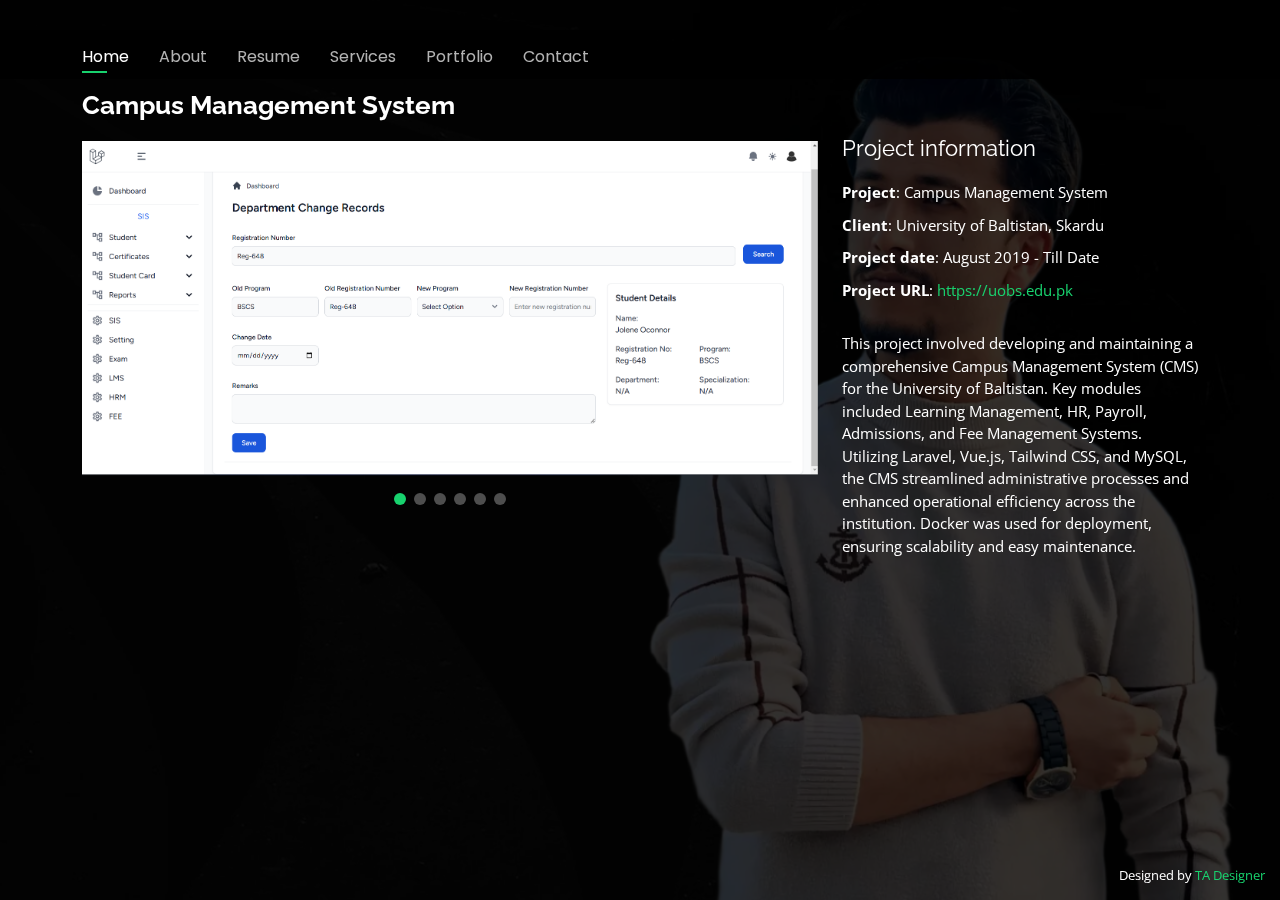
<file: portfolio-details-cms.html>
<!DOCTYPE html>
<html lang="en">

<head>
  <meta charset="utf-8">
  <meta content="width=device-width, initial-scale=1.0" name="viewport">

  <title>Portfolio Details - Personal Bootstrap Template</title>
  <meta content="" name="description">
  <meta content="" name="keywords">

  <!-- Favicons -->
  <link href="assets/img/favicon.png" rel="icon">
  <link href="assets/img/apple-touch-icon.png" rel="apple-touch-icon">

  <!-- Google Fonts -->
  <link href="https://fonts.googleapis.com/css?family=Open+Sans:300,300i,400,400i,600,600i,700,700i|Raleway:300,300i,400,400i,500,500i,600,600i,700,700i|Poppins:300,300i,400,400i,500,500i,600,600i,700,700i" rel="stylesheet">

  <!-- Vendor CSS Files -->
  <link href="assets/vendor/bootstrap/css/bootstrap.min.css" rel="stylesheet">
  <link href="assets/vendor/bootstrap-icons/bootstrap-icons.css" rel="stylesheet">
  <link href="assets/vendor/boxicons/css/boxicons.min.css" rel="stylesheet">
  <link href="assets/vendor/glightbox/css/glightbox.min.css" rel="stylesheet">
  <link href="assets/vendor/remixicon/remixicon.css" rel="stylesheet">
  <link href="assets/vendor/swiper/swiper-bundle.min.css" rel="stylesheet">

  <!-- Template Main CSS File -->
  <link href="assets/css/style.css" rel="stylesheet">

  <!-- =======================================================
  * Template Name: Personal
  * Template URL: https://bootstrapmade.com/personal-free-resume-bootstrap-template/
  * Updated: Mar 17 2024 with Bootstrap v5.3.3
  * Author: BootstrapMade.com
  * License: https://bootstrapmade.com/license/
  ======================================================== -->
</head>

<body>

  <main id="main">

    <header class="header-static">
      <div class="container">
   
        <nav id="navbar" class="navbar">
          <ul>
            <li><a class="nav-link active" href="index.html">Home</a></li>
            <li><a class="nav-link" href="index.html#about">About</a></li>
            <li><a class="nav-link" href="index.html#resume">Resume</a></li>
            <li><a class="nav-link" href="index.html#services">Services</a></li>
            <li><a class="nav-link" href="index.html#portfolio">Portfolio</a></li>
            <li><a class="nav-link" href="index.html#contact">Contact</a></li>
          </ul>
          <i class="bi bi-list mobile-nav-toggle"></i>
        </nav><!-- .navbar -->
    
      </div>
    </header>

    <!-- ======= Portfolio Details ======= -->
    <div id="portfolio-details" class="portfolio-details" style="margin-top: 30px;">
      <div class="container">

        <div class="row">

          <div class="col-lg-8">
            <h2 class="portfolio-title">Campus Management System</h2>

            <div class="portfolio-details-slider swiper">
              <div class="swiper-wrapper align-items-center">

                <div class="swiper-slide swiper-slide-detail">
                  <img src="assets/img/portfolio/CMS Sample Pics/cms1.png" alt="">
                </div>

                <div class="swiper-slide swiper-slide-detail">
                  <img src="assets/img/portfolio/CMS Sample Pics/cms2.png" alt="">
                </div>

                <div class="swiper-slide swiper-slide-detail">
                  <img src="assets/img/portfolio/CMS Sample Pics/cms3.png" alt="">
                </div>
                <div class="swiper-slide swiper-slide-detail">
                  <img src="assets/img/portfolio/CMS Sample Pics/cms4.png" alt="">
                </div>
                <div class="swiper-slide swiper-slide-detail">
                  <img src="assets/img/portfolio/CMS Sample Pics/cms5.png" alt="">
                </div>
                <div class="swiper-slide swiper-slide-detail">
                  <img src="assets/img/portfolio/CMS Sample Pics/cms6.png" alt="">
                </div>

              </div>
              <div class="swiper-pagination"></div>
            </div>

          </div>

          <div class="col-lg-4 portfolio-info">
            <h3>Project information</h3>
            <ul>
              <li><strong>Project</strong>: Campus Management System</li>
              <li><strong>Client</strong>: University of Baltistan, Skardu</li>
              <li><strong>Project date</strong>: August 2019 - Till Date</li>
              <li><strong>Project URL</strong>: <a href="https://118.107.134.251/uobs-cms" target="_blank">https://uobs.edu.pk</a></li>
            </ul>
          
            <p>
              This project involved developing and maintaining a comprehensive Campus Management System (CMS) for the University of Baltistan. Key modules included Learning Management, HR, Payroll, Admissions, and Fee Management Systems. Utilizing Laravel, Vue.js, Tailwind CSS, and MySQL, the CMS streamlined administrative processes and enhanced operational efficiency across the institution. Docker was used for deployment, ensuring scalability and easy maintenance.
            </p>
          </div>
          

      </div>
    </div><!-- End Portfolio Details -->

  </main><!-- End #main -->

  <div class="credits">
    <!-- All the links in the footer should remain intact. -->
    <!-- You can delete the links only if you purchased the pro version. -->
    <!-- Licensing information: https://bootstrapmade.com/license/ -->
    <!-- Purchase the pro version with working PHP/AJAX contact form: https://bootstrapmade.com/personal-free-resume-bootstrap-template/ -->
    Designed by <a href="mailto:armaani794@gmail.com">TA Designer</a>
  </div>

  <!-- Vendor JS Files -->
  <script src="assets/vendor/purecounter/purecounter_vanilla.js"></script>
  <script src="assets/vendor/bootstrap/js/bootstrap.bundle.min.js"></script>
  <script src="assets/vendor/glightbox/js/glightbox.min.js"></script>
  <script src="assets/vendor/isotope-layout/isotope.pkgd.min.js"></script>
  <script src="assets/vendor/swiper/swiper-bundle.min.js"></script>
  <script src="assets/vendor/waypoints/noframework.waypoints.js"></script>
  <script src="assets/vendor/php-email-form/validate.js"></script>

  <!-- Template Main JS File -->
  <script src="assets/js/main.js"></script>

</body>

</html>
</file>
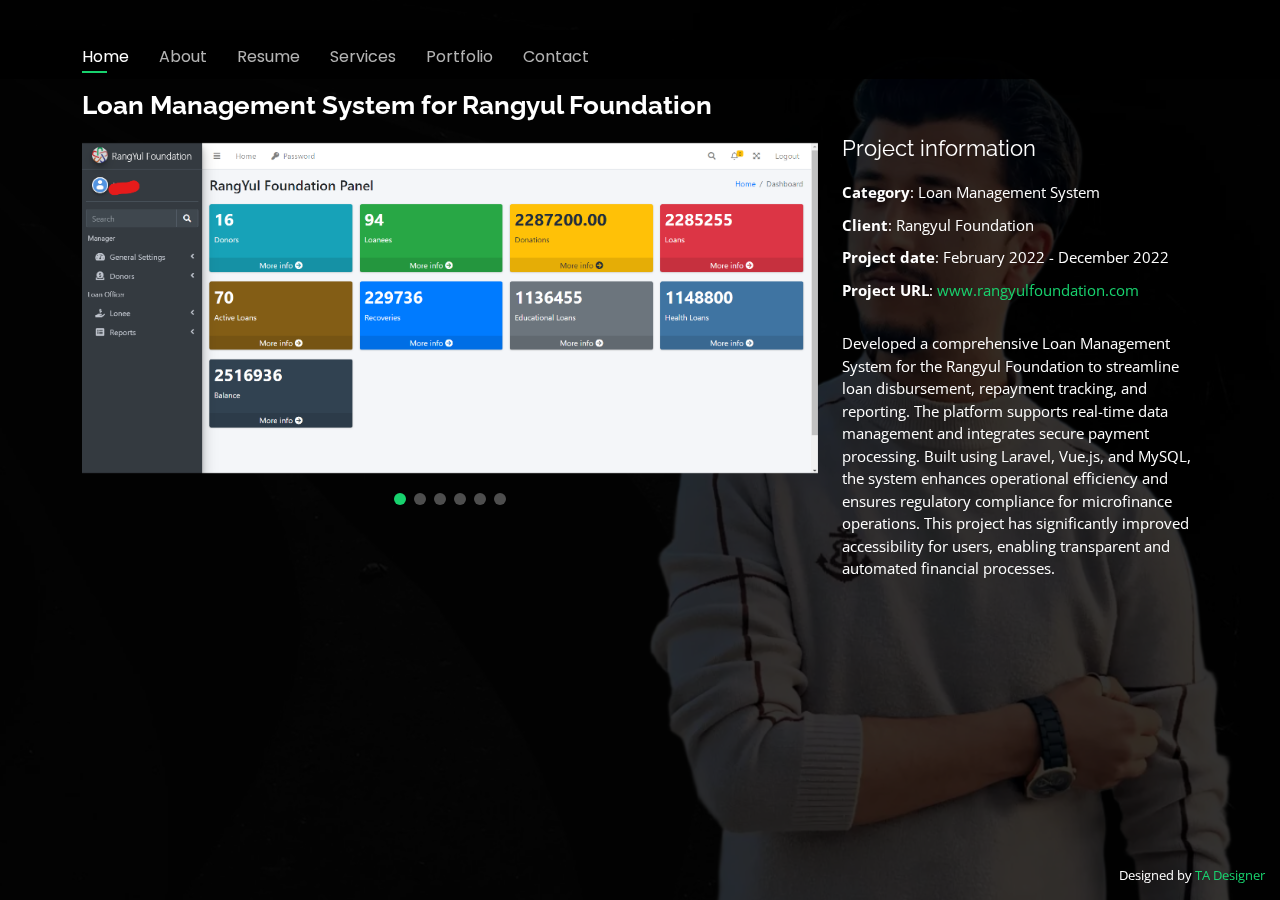
<file: portfolio-details-rf.html>
<!DOCTYPE html>
<html lang="en">

<head>
  <meta charset="utf-8">
  <meta content="width=device-width, initial-scale=1.0" name="viewport">

  <title>Portfolio Details - Personal Bootstrap Template</title>
  <meta content="" name="description">
  <meta content="" name="keywords">

  <!-- Favicons -->
  <link href="assets/img/favicon.png" rel="icon">
  <link href="assets/img/apple-touch-icon.png" rel="apple-touch-icon">

  <!-- Google Fonts -->
  <link href="https://fonts.googleapis.com/css?family=Open+Sans:300,300i,400,400i,600,600i,700,700i|Raleway:300,300i,400,400i,500,500i,600,600i,700,700i|Poppins:300,300i,400,400i,500,500i,600,600i,700,700i" rel="stylesheet">

  <!-- Vendor CSS Files -->
  <link href="assets/vendor/bootstrap/css/bootstrap.min.css" rel="stylesheet">
  <link href="assets/vendor/bootstrap-icons/bootstrap-icons.css" rel="stylesheet">
  <link href="assets/vendor/boxicons/css/boxicons.min.css" rel="stylesheet">
  <link href="assets/vendor/glightbox/css/glightbox.min.css" rel="stylesheet">
  <link href="assets/vendor/remixicon/remixicon.css" rel="stylesheet">
  <link href="assets/vendor/swiper/swiper-bundle.min.css" rel="stylesheet">

  <!-- Template Main CSS File -->
  <link href="assets/css/style.css" rel="stylesheet">

  <!-- =======================================================
  * Template Name: Personal
  * Template URL: https://bootstrapmade.com/personal-free-resume-bootstrap-template/
  * Updated: Mar 17 2024 with Bootstrap v5.3.3
  * Author: BootstrapMade.com
  * License: https://bootstrapmade.com/license/
  ======================================================== -->
</head>

<body>

  <main id="main">

    <header class="header-static">
      <div class="container">
   
        <nav id="navbar" class="navbar">
          <ul>
            <li><a class="nav-link active" href="index.html">Home</a></li>
            <li><a class="nav-link" href="index.html#about">About</a></li>
            <li><a class="nav-link" href="index.html#resume">Resume</a></li>
            <li><a class="nav-link" href="index.html#services">Services</a></li>
            <li><a class="nav-link" href="index.html#portfolio">Portfolio</a></li>
            <li><a class="nav-link" href="index.html#contact">Contact</a></li>
          </ul>
          <i class="bi bi-list mobile-nav-toggle"></i>
        </nav><!-- .navbar -->
    
      </div>
    </header>

    <!-- ======= Portfolio Details ======= -->
    <div id="portfolio-details" class="portfolio-details" style="margin-top: 30px;">
      <div class="container">

        <div class="row">

          <div class="col-lg-8">
            <h2 class="portfolio-title">Loan Management System for Rangyul Foundation</h2>

            <div class="portfolio-details-slider swiper">
              <div class="swiper-wrapper align-items-center">

                <div class="swiper-slide swiper-slide-detail">
                  <img src="assets/img/portfolio/RF Sample Pics/rf1.png" alt="">
                </div>

                <div class="swiper-slide swiper-slide-detail">
                  <img src="assets/img/portfolio/RF Sample Pics/rf2.png" alt="">
                </div>

                <div class="swiper-slide swiper-slide-detail">
                  <img src="assets/img/portfolio/RF Sample Pics/rf3.png" alt="">
                </div>

                <div class="swiper-slide swiper-slide-detail">
                  <img src="assets/img/portfolio/RF Sample Pics/rf4.png" alt="">
                </div>

                <div class="swiper-slide swiper-slide-detail">
                  <img src="assets/img/portfolio/RF Sample Pics/rf5.png" alt="">
                </div>

                <div class="swiper-slide swiper-slide-detail">
                  <img src="assets/img/portfolio/RF Sample Pics/rf6.png" alt="">
                </div>

              </div>
              <div class="swiper-pagination"></div>
            </div>

          </div>

          <div class="col-lg-4 portfolio-info">
            <h3>Project information</h3>
            <ul>
              <li><strong>Category</strong>: Loan Management System</li>
              <li><strong>Client</strong>: Rangyul Foundation</li>
              <li><strong>Project date</strong>: February 2022 - December 2022</li>
              <li><strong>Project URL</strong>: <a href="#">www.rangyulfoundation.com</a></li>
            </ul>
          
            <p>
              Developed a comprehensive Loan Management System for the Rangyul Foundation to streamline loan disbursement, repayment tracking, and reporting. The platform supports real-time data management and integrates secure payment processing. Built using Laravel, Vue.js, and MySQL, the system enhances operational efficiency and ensures regulatory compliance for microfinance operations. This project has significantly improved accessibility for users, enabling transparent and automated financial processes.
            </p>
          </div>
          

        </div>

      </div>
    </div><!-- End Portfolio Details -->

  </main><!-- End #main -->

  <div class="credits">
    <!-- All the links in the footer should remain intact. -->
    <!-- You can delete the links only if you purchased the pro version. -->
    <!-- Licensing information: https://bootstrapmade.com/license/ -->
    <!-- Purchase the pro version with working PHP/AJAX contact form: https://bootstrapmade.com/personal-free-resume-bootstrap-template/ -->
    Designed by <a href="mailto:armaani794@gmail.com">TA Designer</a>
  </div>

  <!-- Vendor JS Files -->
  <script src="assets/vendor/purecounter/purecounter_vanilla.js"></script>
  <script src="assets/vendor/bootstrap/js/bootstrap.bundle.min.js"></script>
  <script src="assets/vendor/glightbox/js/glightbox.min.js"></script>
  <script src="assets/vendor/isotope-layout/isotope.pkgd.min.js"></script>
  <script src="assets/vendor/swiper/swiper-bundle.min.js"></script>
  <script src="assets/vendor/waypoints/noframework.waypoints.js"></script>
  <script src="assets/vendor/php-email-form/validate.js"></script>

  <!-- Template Main JS File -->
  <script src="assets/js/main.js"></script>

</body>

</html>
</file>
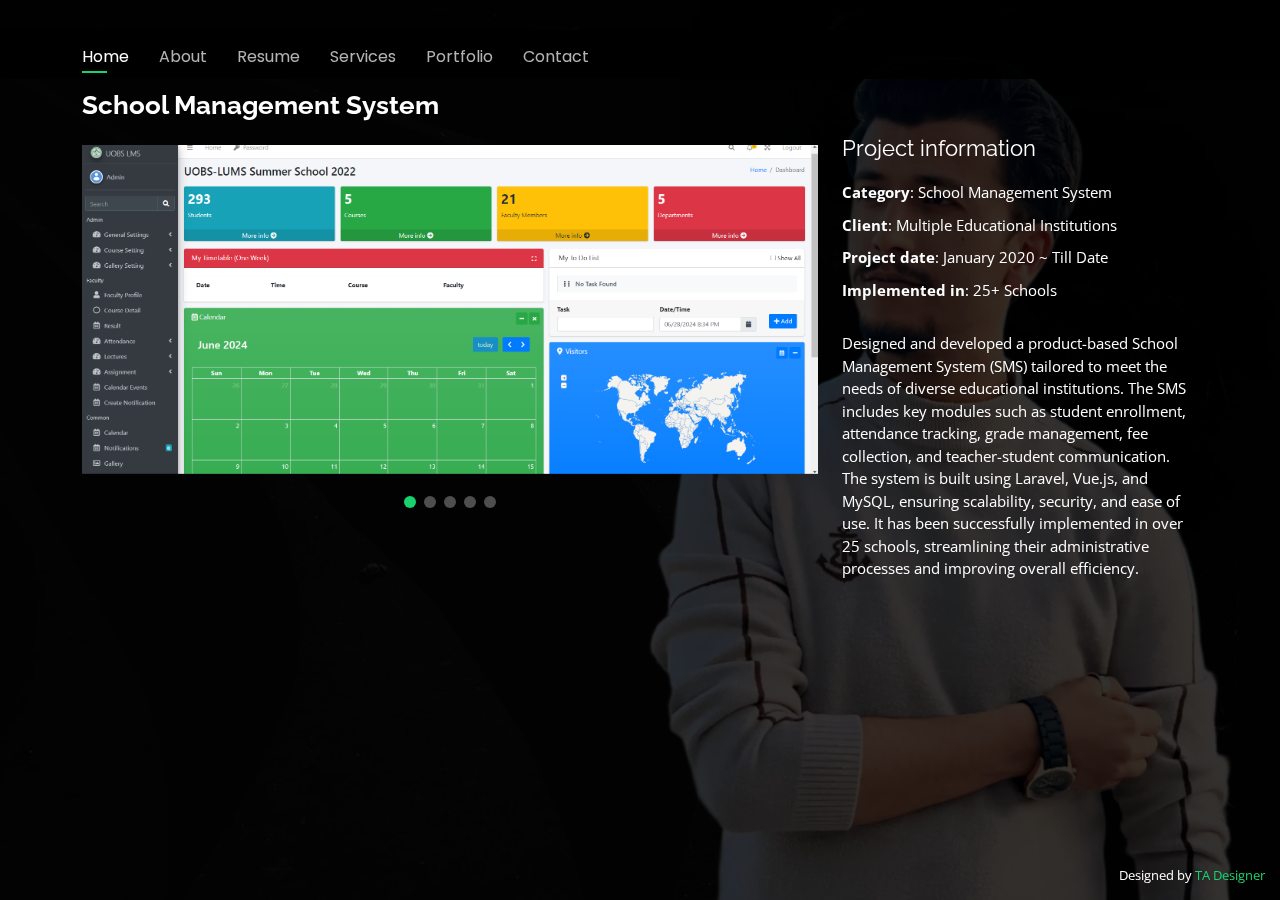
<file: portfolio-details-school.html>
<!DOCTYPE html>
<html lang="en">

<head>
  <meta charset="utf-8">
  <meta content="width=device-width, initial-scale=1.0" name="viewport">

  <title>Portfolio Details - Personal Bootstrap Template</title>
  <meta content="" name="description">
  <meta content="" name="keywords">

  <!-- Favicons -->
  <link href="assets/img/favicon.png" rel="icon">
  <link href="assets/img/apple-touch-icon.png" rel="apple-touch-icon">

  <!-- Google Fonts -->
  <link href="https://fonts.googleapis.com/css?family=Open+Sans:300,300i,400,400i,600,600i,700,700i|Raleway:300,300i,400,400i,500,500i,600,600i,700,700i|Poppins:300,300i,400,400i,500,500i,600,600i,700,700i" rel="stylesheet">

  <!-- Vendor CSS Files -->
  <link href="assets/vendor/bootstrap/css/bootstrap.min.css" rel="stylesheet">
  <link href="assets/vendor/bootstrap-icons/bootstrap-icons.css" rel="stylesheet">
  <link href="assets/vendor/boxicons/css/boxicons.min.css" rel="stylesheet">
  <link href="assets/vendor/glightbox/css/glightbox.min.css" rel="stylesheet">
  <link href="assets/vendor/remixicon/remixicon.css" rel="stylesheet">
  <link href="assets/vendor/swiper/swiper-bundle.min.css" rel="stylesheet">

  <!-- Template Main CSS File -->
  <link href="assets/css/style.css" rel="stylesheet">

  <!-- =======================================================
  * Template Name: Personal
  * Template URL: https://bootstrapmade.com/personal-free-resume-bootstrap-template/
  * Updated: Mar 17 2024 with Bootstrap v5.3.3
  * Author: BootstrapMade.com
  * License: https://bootstrapmade.com/license/
  ======================================================== -->
</head>

<body>

  <main id="main">

    <header class="header-static">
      <div class="container">
   
        <nav id="navbar" class="navbar">
          <ul>
            <li><a class="nav-link active" href="index.html">Home</a></li>
            <li><a class="nav-link" href="index.html#about">About</a></li>
            <li><a class="nav-link" href="index.html#resume">Resume</a></li>
            <li><a class="nav-link" href="index.html#services">Services</a></li>
            <li><a class="nav-link" href="index.html#portfolio">Portfolio</a></li>
            <li><a class="nav-link" href="index.html#contact">Contact</a></li>
          </ul>
          <i class="bi bi-list mobile-nav-toggle"></i>
        </nav><!-- .navbar -->
    
      </div>
    </header>

    <!-- ======= Portfolio Details ======= -->
    <div id="portfolio-details" class="portfolio-details" style="margin-top: 30px;">
      <div class="container">

        <div class="row">

          <div class="col-lg-8">
            <h2 class="portfolio-title">School Management System</h2>

            <div class="portfolio-details-slider swiper">
              <div class="swiper-wrapper align-items-center">

                <div class="swiper-slide swiper-slide-detail">
                  <img src="assets/img/portfolio/School Sample Pics/sum1.png" alt="">
                </div>

                <div class="swiper-slide swiper-slide-detail">
                  <img src="assets/img/portfolio/School Sample Pics/sum2.png" alt="">
                </div>

                <div class="swiper-slide swiper-slide-detail">
                  <img src="assets/img/portfolio/School Sample Pics/sum3.png" alt="">
                </div>

                <div class="swiper-slide swiper-slide-detail">
                  <img src="assets/img/portfolio/School Sample Pics/sum4.png" alt="">
                </div>

                <div class="swiper-slide swiper-slide-detail">
                  <img src="assets/img/portfolio/School Sample Pics/sum5.png" alt="">
                </div>

              </div>
              <div class="swiper-pagination"></div>
            </div>

          </div>

          <div class="col-lg-4 portfolio-info">
            <h3>Project information</h3>
            <ul>
              <li><strong>Category</strong>: School Management System</li>
              <li><strong>Client</strong>: Multiple Educational Institutions</li>
              <li><strong>Project date</strong>: January 2020 ~ Till Date</li>
              <li><strong>Implemented in</strong>: 25+ Schools</li>
            </ul>
          
            <p>
              Designed and developed a product-based School Management System (SMS) tailored to meet the needs of diverse educational institutions. The SMS includes key modules such as student enrollment, attendance tracking, grade management, fee collection, and teacher-student communication. The system is built using Laravel, Vue.js, and MySQL, ensuring scalability, security, and ease of use. It has been successfully implemented in over 25 schools, streamlining their administrative processes and improving overall efficiency.
            </p>
          </div>          

        </div>

      </div>
    </div><!-- End Portfolio Details -->

  </main><!-- End #main -->

  <div class="credits">
    <!-- All the links in the footer should remain intact. -->
    <!-- You can delete the links only if you purchased the pro version. -->
    <!-- Licensing information: https://bootstrapmade.com/license/ -->
    <!-- Purchase the pro version with working PHP/AJAX contact form: https://bootstrapmade.com/personal-free-resume-bootstrap-template/ -->
    Designed by <a href="mailto:armaani794@gmail.com">TA Designer</a>
  </div>

  <!-- Vendor JS Files -->
  <script src="assets/vendor/purecounter/purecounter_vanilla.js"></script>
  <script src="assets/vendor/bootstrap/js/bootstrap.bundle.min.js"></script>
  <script src="assets/vendor/glightbox/js/glightbox.min.js"></script>
  <script src="assets/vendor/isotope-layout/isotope.pkgd.min.js"></script>
  <script src="assets/vendor/swiper/swiper-bundle.min.js"></script>
  <script src="assets/vendor/waypoints/noframework.waypoints.js"></script>
  <script src="assets/vendor/php-email-form/validate.js"></script>

  <!-- Template Main JS File -->
  <script src="assets/js/main.js"></script>

</body>

</html>
</file>
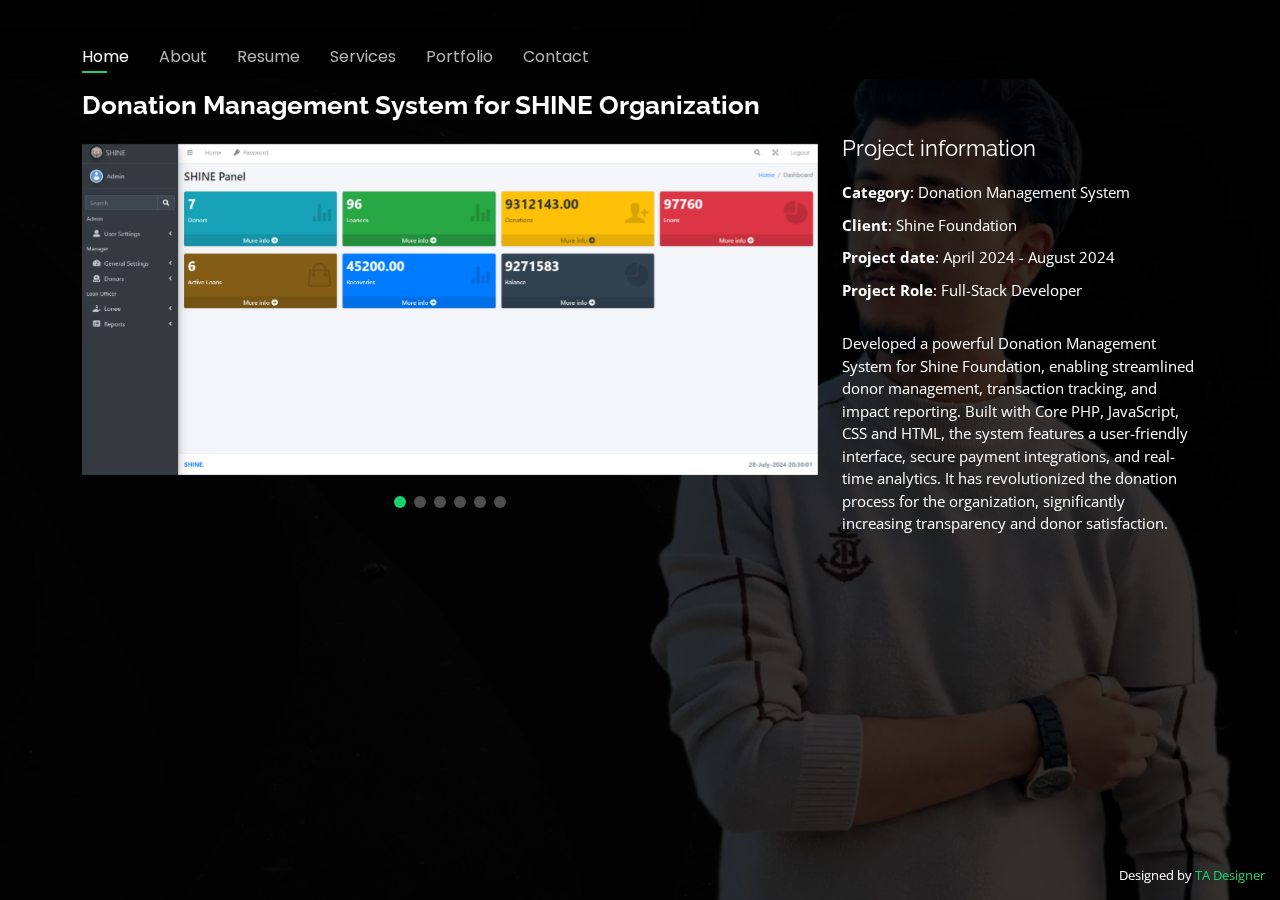
<file: portfolio-details-shine.html>
<!DOCTYPE html>
<html lang="en">

<head>
  <meta charset="utf-8">
  <meta content="width=device-width, initial-scale=1.0" name="viewport">

  <title>Portfolio Details - Personal Bootstrap Template</title>
  <meta content="" name="description">
  <meta content="" name="keywords">

  <!-- Favicons -->
  <link href="assets/img/favicon.png" rel="icon">
  <link href="assets/img/apple-touch-icon.png" rel="apple-touch-icon">

  <!-- Google Fonts -->
  <link href="https://fonts.googleapis.com/css?family=Open+Sans:300,300i,400,400i,600,600i,700,700i|Raleway:300,300i,400,400i,500,500i,600,600i,700,700i|Poppins:300,300i,400,400i,500,500i,600,600i,700,700i" rel="stylesheet">

  <!-- Vendor CSS Files -->
  <link href="assets/vendor/bootstrap/css/bootstrap.min.css" rel="stylesheet">
  <link href="assets/vendor/bootstrap-icons/bootstrap-icons.css" rel="stylesheet">
  <link href="assets/vendor/boxicons/css/boxicons.min.css" rel="stylesheet">
  <link href="assets/vendor/glightbox/css/glightbox.min.css" rel="stylesheet">
  <link href="assets/vendor/remixicon/remixicon.css" rel="stylesheet">
  <link href="assets/vendor/swiper/swiper-bundle.min.css" rel="stylesheet">

  <!-- Template Main CSS File -->
  <link href="assets/css/style.css" rel="stylesheet">

  <!-- =======================================================
  * Template Name: Personal
  * Template URL: https://bootstrapmade.com/personal-free-resume-bootstrap-template/
  * Updated: Mar 17 2024 with Bootstrap v5.3.3
  * Author: BootstrapMade.com
  * License: https://bootstrapmade.com/license/
  ======================================================== -->
</head>

<body>

  <main id="main">

    <header class="header-static">
      <div class="container">
   
        <nav id="navbar" class="navbar">
          <ul>
            <li><a class="nav-link active" href="index.html">Home</a></li>
            <li><a class="nav-link" href="index.html#about">About</a></li>
            <li><a class="nav-link" href="index.html#resume">Resume</a></li>
            <li><a class="nav-link" href="index.html#services">Services</a></li>
            <li><a class="nav-link" href="index.html#portfolio">Portfolio</a></li>
            <li><a class="nav-link" href="index.html#contact">Contact</a></li>
          </ul>
          <i class="bi bi-list mobile-nav-toggle"></i>
        </nav><!-- .navbar -->
    
      </div>
    </header>

    <!-- ======= Portfolio Details ======= -->
    <div id="portfolio-details" class="portfolio-details" style="margin-top: 30px;">
      <div class="container">

        <div class="row">

          <div class="col-lg-8">
            <h2 class="portfolio-title">Donation Management System for SHINE Organization</h2>

            <div class="portfolio-details-slider swiper">
              <div class="swiper-wrapper align-items-center">

                <div class="swiper-slide swiper-slide-detail">
                  <img src="assets/img/portfolio/shine sample pics/shine1.png" alt="">
                </div>

                <div class="swiper-slide swiper-slide-detail">
                  <img src="assets/img/portfolio/shine sample pics/shine2.png" alt="">
                </div>

                <div class="swiper-slide swiper-slide-detail">
                  <img src="assets/img/portfolio/shine sample pics/shine3.png" alt="">
                </div>

                <div class="swiper-slide swiper-slide-detail">
                  <img src="assets/img/portfolio/shine sample pics/shine4.png" alt="">
                </div>

                <div class="swiper-slide swiper-slide-detail">
                  <img src="assets/img/portfolio/shine sample pics/shine5.png" alt="">
                </div>

                <div class="swiper-slide swiper-slide-detail">
                  <img src="assets/img/portfolio/shine sample pics/shine6.png" alt="">
                </div>

              </div>
              <div class="swiper-pagination"></div>
            </div>

          </div>

          <div class="col-lg-4 portfolio-info">
            <h3>Project information</h3>
            <ul>
              <li><strong>Category</strong>: Donation Management System</li>
              <li><strong>Client</strong>: Shine Foundation</li>
              <li><strong>Project date</strong>: April 2024 - August 2024</li>
              <li><strong>Project Role</strong>: Full-Stack Developer</li>
            </ul>
          
            <p>
              Developed a powerful Donation Management System for Shine Foundation, enabling streamlined donor management, transaction tracking, and impact reporting. Built with Core PHP, JavaScript, CSS and HTML, the system features a user-friendly interface, secure payment integrations, and real-time analytics. It has revolutionized the donation process for the organization, significantly increasing transparency and donor satisfaction.
            </p>
          </div>
          

        </div>

      </div>
    </div><!-- End Portfolio Details -->

  </main><!-- End #main -->

  <div class="credits">
    <!-- All the links in the footer should remain intact. -->
    <!-- You can delete the links only if you purchased the pro version. -->
    <!-- Licensing information: https://bootstrapmade.com/license/ -->
    <!-- Purchase the pro version with working PHP/AJAX contact form: https://bootstrapmade.com/personal-free-resume-bootstrap-template/ -->
    Designed by <a href="mailto:armaani794@gmail.com">TA Designer</a>
  </div>

  <!-- Vendor JS Files -->
  <script src="assets/vendor/purecounter/purecounter_vanilla.js"></script>
  <script src="assets/vendor/bootstrap/js/bootstrap.bundle.min.js"></script>
  <script src="assets/vendor/glightbox/js/glightbox.min.js"></script>
  <script src="assets/vendor/isotope-layout/isotope.pkgd.min.js"></script>
  <script src="assets/vendor/swiper/swiper-bundle.min.js"></script>
  <script src="assets/vendor/waypoints/noframework.waypoints.js"></script>
  <script src="assets/vendor/php-email-form/validate.js"></script>

  <!-- Template Main JS File -->
  <script src="assets/js/main.js"></script>

</body>

</html>
</file>
<file: assets/css/style.css>
/**
* Template Name: Personal
* Template URL: https://bootstrapmade.com/personal-free-resume-bootstrap-template/
* Updated: Mar 17 2024 with Bootstrap v5.3.3
* Author: BootstrapMade.com
* License: https://bootstrapmade.com/license/
*/

/*--------------------------------------------------------------
# General
--------------------------------------------------------------*/
body {
  font-family: "Open Sans", sans-serif;
  background-color: #040404;
  color: #fff;
  position: relative;
  background: transparent;
}

body::before {
  content: "";
  position: fixed;
  background: #040404 url("../img/bg.jpg") top right no-repeat;
  background-size: cover;
  left: 0;
  right: 0;
  top: 0;
  height: 100vh;
  z-index: -1;
}

@media (min-width: 1024px) {
  body::before {
    background-attachment: fixed;
  }
}

a {
  color: #18d26e;
  text-decoration: none;
}

a:hover {
  color: #35e888;
  text-decoration: none;
}

h1,
h2,
h3,
h4,
h5,
h6 {
  font-family: "Raleway", sans-serif;
}

/*--------------------------------------------------------------
# Header
--------------------------------------------------------------*/
#header {
  transition: ease-in-out 0.3s;
  position: relative;
  height: 100vh;
  display: flex;
  align-items: center;
  z-index: 997;
  overflow-y: auto;
}

#header * {
  transition: ease-in-out 0.3s;
}

#header h1 {
  font-size: 48px;
  margin: 0;
  padding: 0;
  line-height: 1;
  font-weight: 700;
  font-family: "Poppins", sans-serif;
}

#header h1 a,
#header h1 a:hover {
  color: #fff;
  line-height: 1;
  display: inline-block;
}

#header h2 {
  font-size: 24px;
  margin-top: 20px;
  color: rgba(255, 255, 255, 0.8);
}

#header h2 span {
  color: #fff;
  border-bottom: 2px solid #18d26e;
  padding-bottom: 6px;
}

#header img {
  padding: 0;
  margin: 0;
}

#header .social-links {
  margin-top: 40px;
  display: flex;
}

#header .social-links a {
  font-size: 16px;
  display: flex;
  justify-content: center;
  align-items: center;
  background: rgba(255, 255, 255, 0.1);
  color: #fff;
  line-height: 1;
  margin-right: 8px;
  border-radius: 50%;
  width: 40px;
  height: 40px;
}

#header .social-links a:hover {
  background: #18d26e;
}

@media (max-width: 992px) {
  #header h1 {
    font-size: 36px;
  }

  #header h2 {
    font-size: 20px;
    line-height: 30px;
  }

  #header .social-links {
    margin-top: 15px;
  }

  #header .container {
    display: flex;
    flex-direction: column;
    align-items: center;
  }
}

/* Header Top */
#header.header-top {
  height: 80px;
  position: fixed;
  left: 0;
  top: 0;
  right: 0;
  background: rgba(0, 0, 0, 0.9);
}

#header.header-top .social-links,
#header.header-top h2 {
  display: none;
}

#header.header-top h1 {
  margin-right: auto;
  font-size: 36px;
}

#header.header-top img {
  max-height: 60px;
  margin-right: 20px !important;
}

#header.header-top .container {
  display: flex;
  align-items: center;
}

#header.header-top .navbar {
  margin: 0;
}

@media (max-width: 768px) {
  #header.header-top {
    height: 60px;
  }

  #header.header-top h1 {
    font-size: 26px;
  }
}

/*--------------------------------------------------------------
# Navigation Menu
--------------------------------------------------------------*/
/**
* Desktop Navigation 
*/
.navbar {
  padding: 0;
  margin-top: 35px;
}

.navbar ul {
  margin: 0;
  padding: 0;
  display: flex;
  list-style: none;
  align-items: center;
}

.navbar li {
  position: relative;
}

.navbar li+li {
  margin-left: 30px;
}

.navbar a,
.navbar a:focus {
  display: flex;
  align-items: center;
  justify-content: space-between;
  padding: 0;
  font-family: "Poppins", sans-serif;
  font-size: 16px;
  font-weight: 400;
  color: rgba(255, 255, 255, 0.7);
  white-space: nowrap;
  transition: 0.3s;
}

.navbar a i,
.navbar a:focus i {
  font-size: 12px;
  line-height: 0;
  margin-left: 5px;
}

.navbar a:before {
  content: "";
  position: absolute;
  width: 0;
  height: 2px;
  bottom: -4px;
  left: 0;
  background-color: #18d26e;
  visibility: hidden;
  width: 0px;
  transition: all 0.3s ease-in-out 0s;
}

.navbar a:hover:before,
.navbar li:hover>a:before,
.navbar .active:before {
  visibility: visible;
  width: 25px;
}

.navbar a:hover,
.navbar .active,
.navbar .active:focus,
.navbar li:hover>a {
  color: #fff;
}

/**
* Mobile Navigation 
*/
.mobile-nav-toggle {
  color: #fff;
  font-size: 28px;
  cursor: pointer;
  display: none;
  line-height: 0;
  transition: 0.5s;
  position: fixed;
  right: 15px;
  top: 15px;
}

@media (max-width: 991px) {
  .mobile-nav-toggle {
    display: block;
  }

  .navbar ul {
    display: none;
  }
}

.navbar-mobile {
  position: fixed;
  overflow: hidden;
  top: 0;
  right: 0;
  left: 0;
  bottom: 0;
  background: rgba(0, 0, 0, 0.9);
  transition: 0.3s;
  z-index: 999;
  margin-top: 0;
}

.navbar-mobile .mobile-nav-toggle {
  position: absolute;
  top: 15px;
  right: 15px;
}

.navbar-mobile ul {
  display: block;
  position: absolute;
  top: 55px;
  right: 15px;
  bottom: 45px;
  left: 15px;
  padding: 10px 0;
  overflow-y: auto;
  transition: 0.3s;
  border: 2px solid rgba(255, 255, 255, 0.2);
}

.navbar-mobile li {
  padding: 12px 20px;
}

.navbar-mobile li+li {
  margin: 0;
}

.navbar-mobile a,
.navbar-mobile a:focus {
  font-size: 16px;
  position: relative;
}

/*--------------------------------------------------------------
# Sections General
--------------------------------------------------------------*/
section {
/*   overflow: hidden;
  position: absolute; */
  position: relative;
  width: 100%;
  top: 140px;
  bottom: 100%;
  opacity: 1;
  transition: ease-in-out 0.4s;
  z-index: 2;
}

section.section-show {
  top: 100px;
  bottom: auto;
  opacity: 1;
  padding-bottom: 45px;
}
/* section {
  position: relative;
  width: 100%;
  opacity: 1;
  z-index: 2;
}

section.section-show {
  top: auto;
  bottom: auto;
  opacity: 1;
  padding-bottom: 45px;
} */


section .container {
  background: rgba(0, 0, 0, 0.9);
  padding: 30px;
}

@media (max-width: 768px) {
  section {
    top: 120px;
  }

  section.section-show {
    top: 80px;
  }
}

.section-title h2 {
  font-size: 14px;
  font-weight: 500;
  padding: 0;
  line-height: 1px;
  margin: 0 0 20px 0;
  letter-spacing: 2px;
  text-transform: uppercase;
  color: #aaaaaa;
  font-family: "Poppins", sans-serif;
}

.section-title h2::after {
  content: "";
  width: 120px;
  height: 1px;
  display: inline-block;
  background: #4ceb95;
  margin: 4px 10px;
}

.section-title p {
  margin: 0;
  margin: -15px 0 15px 0;
  font-size: 36px;
  font-weight: 700;
  text-transform: uppercase;
  font-family: "Poppins", sans-serif;
  color: #fff;
}

/*--------------------------------------------------------------
# About
--------------------------------------------------------------*/
.about-me .content h3 {
  font-weight: 700;
  font-size: 26px;
  color: #18d26e;
}

.about-me .content ul {
  list-style: none;
  padding: 0;
}

.about-me .content ul li {
  margin-bottom: 20px;
  display: flex;
  align-items: center;
}

.about-me .content ul strong {
  margin-right: 10px;
}

.about-me .content ul i {
  font-size: 16px;
  margin-right: 5px;
  color: #18d26e;
  line-height: 0;
}

.about-me .content p:last-child {
  margin-bottom: 0;
}

/*--------------------------------------------------------------
# Counts
--------------------------------------------------------------*/
.counts {
  padding: 70px 0 60px;
}

.counts .count-box {
  padding: 30px 30px 25px 30px;
  width: 100%;
  position: relative;
  text-align: center;
  background: rgba(255, 255, 255, 0.08);
}

.counts .count-box i {
  position: absolute;
  top: -25px;
  left: 50%;
  transform: translateX(-50%);
  font-size: 24px;
  background: rgba(255, 255, 255, 0.1);
  padding: 12px;
  color: #18d26e;
  border-radius: 50px;
  line-height: 0;
}

.counts .count-box span {
  font-size: 36px;
  display: block;
  font-weight: 600;
  color: #fff;
}

.counts .count-box p {
  padding: 0;
  margin: 0;
  font-family: "Raleway", sans-serif;
  font-size: 14px;
}

/*--------------------------------------------------------------
# Skills
--------------------------------------------------------------*/
.skills .progress {
  height: 60px;
  display: block;
  background: none;
  border-radius: 0;
}

.skills .progress .skill {
  padding: 10px 0;
  margin: 0;
  text-transform: uppercase;
  display: block;
  font-weight: 600;
  font-family: "Poppins", sans-serif;
  color: #fff;
}

.skills .progress .skill .val {
  float: right;
  font-style: normal;
}

.skills .progress-bar-wrap {
  background: rgba(255, 255, 255, 0.2);
}

.skills .progress-bar {
  width: 1px;
  height: 10px;
  transition: 0.9s;
  background-color: #18d26e;
}

/*--------------------------------------------------------------
# Interests
--------------------------------------------------------------*/
.interests .icon-box {
  display: flex;
  align-items: center;
  padding: 20px;
  background: rgba(255, 255, 255, 0.08);
  transition: ease-in-out 0.3s;
}

.interests .icon-box i {
  font-size: 32px;
  padding-right: 10px;
  line-height: 1;
}

.interests .icon-box h3 {
  font-weight: 700;
  margin: 0;
  padding: 0;
  line-height: 1;
  font-size: 16px;
  color: #fff;
}

.interests .icon-box:hover {
  background: rgba(255, 255, 255, 0.12);
}

/*--------------------------------------------------------------
# Testimonials
--------------------------------------------------------------*/
.testimonials .testimonials-carousel,
.testimonials .testimonials-slider {
  overflow: hidden;
}

.testimonials .testimonial-item {
  box-sizing: content-box;
  min-height: 320px;
}

.testimonials .testimonial-item .testimonial-img {
  width: 90px;
  border-radius: 50%;
  margin: -40px 0 0 40px;
  position: relative;
  z-index: 2;
  border: 6px solid rgba(255, 255, 255, 0.12);
}

.testimonials .testimonial-item h3 {
  font-size: 18px;
  font-weight: bold;
  margin: 10px 0 5px 45px;
  color: #fff;
}

.testimonials .testimonial-item h4 {
  font-size: 14px;
  color: #999;
  margin: 0 0 0 45px;
}

.testimonials .testimonial-item .quote-icon-left,
.testimonials .testimonial-item .quote-icon-right {
  color: rgba(255, 255, 255, 0.25);
  font-size: 26px;
}

.testimonials .testimonial-item .quote-icon-left {
  display: inline-block;
  left: -5px;
  position: relative;
}

.testimonials .testimonial-item .quote-icon-right {
  display: inline-block;
  right: -5px;
  position: relative;
  top: 10px;
}

.testimonials .testimonial-item p {
  font-style: italic;
  margin: 0 15px 0 15px;
  padding: 20px 20px 60px 20px;
  background: rgba(255, 255, 255, 0.1);
  position: relative;
  border-radius: 6px;
  position: relative;
  z-index: 1;
}

.testimonials .swiper-pagination {
  margin-top: 20px;
  position: relative;
}

.testimonials .swiper-pagination .swiper-pagination-bullet {
  width: 12px;
  height: 12px;
  opacity: 1;
  background-color: rgba(255, 255, 255, 0.3);
}

.testimonials .swiper-pagination .swiper-pagination-bullet-active {
  background-color: #18d26e;
}

/*--------------------------------------------------------------
# Resume
--------------------------------------------------------------*/
.resume .resume-title {
  font-size: 26px;
  font-weight: 700;
  margin-top: 20px;
  margin-bottom: 20px;
  color: #fff;
}

.resume .resume-item {
  padding: 0 0 20px 20px;
  margin-top: -2px;
  border-left: 2px solid rgba(255, 255, 255, 0.2);
  position: relative;
}

.resume .resume-item h4 {
  line-height: 18px;
  font-size: 18px;
  font-weight: 600;
  text-transform: uppercase;
  font-family: "Poppins", sans-serif;
  color: #18d26e;
  margin-bottom: 10px;
}

.resume .resume-item h5 {
  font-size: 16px;
  background: rgba(255, 255, 255, 0.15);
  padding: 5px 15px;
  display: inline-block;
  font-weight: 600;
  margin-bottom: 10px;
}

.resume .resume-item ul {
  padding-left: 20px;
}

.resume .resume-item ul li {
  padding-bottom: 10px;
}

.resume .resume-item:last-child {
  padding-bottom: 0;
}

.resume .resume-item::before {
  content: "";
  position: absolute;
  width: 16px;
  height: 16px;
  border-radius: 50px;
  left: -9px;
  top: 0;
  background: #18d26e;
  border: 2px solid #18d26e;
}

/*--------------------------------------------------------------
# Services
--------------------------------------------------------------*/
.services .icon-box {
  text-align: center;
  background: rgba(204, 204, 204, 0.1);
  padding: 80px 20px;
  transition: all ease-in-out 0.3s;
}

.services .icon-box .icon {
  margin: 0 auto;
  width: 64px;
  height: 64px;
  background: #18d26e;
  border-radius: 5px;
  transition: all 0.3s ease-out 0s;
  display: flex;
  align-items: center;
  justify-content: center;
  margin-bottom: 20px;
  transform-style: preserve-3d;
}

.services .icon-box .icon i {
  color: #fff;
  font-size: 28px;
}

.services .icon-box .icon::before {
  position: absolute;
  content: "";
  left: -8px;
  top: -8px;
  height: 100%;
  width: 100%;
  background: rgba(255, 255, 255, 0.15);
  border-radius: 5px;
  transition: all 0.3s ease-out 0s;
  transform: translateZ(-1px);
}

.services .icon-box h4 {
  font-weight: 700;
  margin-bottom: 15px;
  font-size: 24px;
}

.services .icon-box h4 a {
  color: #fff;
}

.services .icon-box p {
  line-height: 24px;
  font-size: 14px;
  margin-bottom: 0;
}

.services .icon-box:hover {
  background: #18d26e;
  border-color: #18d26e;
}

.services .icon-box:hover .icon {
  background: #fff;
}

.services .icon-box:hover .icon i {
  color: #18d26e;
}

.services .icon-box:hover .icon::before {
  background: #35e888;
}

.services .icon-box:hover h4 a,
.services .icon-box:hover p {
  color: #fff;
}

/*--------------------------------------------------------------
# Portfolio
--------------------------------------------------------------*/
.portfolio .portfolio-item {
  margin-bottom: 30px;
}

.portfolio #portfolio-flters {
  padding: 0;
  margin: 0 auto 15px auto;
  list-style: none;
  text-align: center;
  border-radius: 50px;
  padding: 2px 15px;
}

.portfolio #portfolio-flters li {
  cursor: pointer;
  display: inline-block;
  padding: 8px 16px 10px 16px;
  font-size: 14px;
  font-weight: 600;
  line-height: 1;
  text-transform: uppercase;
  color: #fff;
  background: rgba(255, 255, 255, 0.1);
  margin: 0 3px 10px 3px;
  transition: all 0.3s ease-in-out;
  border-radius: 4px;
}

.portfolio #portfolio-flters li:hover,
.portfolio #portfolio-flters li.filter-active {
  background: #18d26e;
}

.portfolio #portfolio-flters li:last-child {
  margin-right: 0;
}

.portfolio .portfolio-wrap {
  transition: 0.3s;
  position: relative;
  overflow: hidden;
  z-index: 1;
  background: rgba(0, 0, 0, 0.6);
}

.portfolio .portfolio-wrap::before {
  content: "";
  background: rgba(0, 0, 0, 0.6);
  position: absolute;
  left: 30px;
  right: 30px;
  top: 30px;
  bottom: 30px;
  transition: all ease-in-out 0.3s;
  z-index: 2;
  opacity: 0;
}

.portfolio .portfolio-wrap .portfolio-info {
  opacity: 0;
  position: absolute;
  top: 0;
  left: 0;
  right: 0;
  bottom: 0;
  text-align: center;
  z-index: 3;
  transition: all ease-in-out 0.3s;
  display: flex;
  flex-direction: column;
  justify-content: center;
  align-items: center;
}

.portfolio .portfolio-wrap .portfolio-info::before {
  display: block;
  content: "";
  width: 48px;
  height: 48px;
  position: absolute;
  top: 35px;
  left: 35px;
  border-top: 3px solid #fff;
  border-left: 3px solid #fff;
  transition: all 0.5s ease 0s;
  z-index: 9994;
}

.portfolio .portfolio-wrap .portfolio-info::after {
  display: block;
  content: "";
  width: 48px;
  height: 48px;
  position: absolute;
  bottom: 35px;
  right: 35px;
  border-bottom: 3px solid #fff;
  border-right: 3px solid #fff;
  transition: all 0.5s ease 0s;
  z-index: 9994;
}

.portfolio .portfolio-wrap .portfolio-info h4 {
  font-size: 20px;
  color: #fff;
  font-weight: 600;
}

.portfolio .portfolio-wrap .portfolio-info p {
  color: #ffffff;
  font-size: 14px;
  text-transform: uppercase;
  padding: 0;
  margin: 0;
}

.portfolio .portfolio-wrap .portfolio-links {
  text-align: center;
  z-index: 4;
}

.portfolio .portfolio-wrap .portfolio-links a {
  color: #fff;
  margin: 0 2px;
  font-size: 28px;
  display: inline-block;
  transition: 0.3s;
}

.portfolio .portfolio-wrap .portfolio-links a:hover {
  color: #63eda3;
}

.portfolio .portfolio-wrap:hover::before {
  top: 0;
  left: 0;
  right: 0;
  bottom: 0;
  opacity: 1;
}

.portfolio .portfolio-wrap:hover .portfolio-info {
  opacity: 1;
}

.portfolio .portfolio-wrap:hover .portfolio-info::before {
  top: 15px;
  left: 15px;
}

.portfolio .portfolio-wrap:hover .portfolio-info::after {
  bottom: 15px;
  right: 15px;
}

/*--------------------------------------------------------------
# Portfolio Details
--------------------------------------------------------------*/
.portfolio-details {
  padding-top: 40px;
  background: rgba(0, 0, 0, 0.8);
  position: fixed;
  left: 0;
  right: 0;
  top: 0;
  bottom: 0;
  overflow-y: auto;
}

.portfolio-details .container {
  padding-top: 20px;
  padding-bottom: 40px;
}

.portfolio-details .portfolio-title {
  font-size: 26px;
  font-weight: 700;
  margin-bottom: 20px;
}

.portfolio-details .portfolio-info {
  padding-top: 45px;
}

.portfolio-details .portfolio-info h3 {
  font-size: 22px;
  font-weight: 400;
  margin-bottom: 20px;
}

.portfolio-details .portfolio-info ul {
  list-style: none;
  padding: 0;
  font-size: 15px;
}

.portfolio-details .portfolio-info ul li+li {
  margin-top: 10px;
}

.portfolio-details .portfolio-info p {
  font-size: 15px;
  padding: 15px 0 0 0;
}

@media (max-width: 992px) {
  .portfolio-details .portfolio-info {
    padding-top: 20px;
  }
}

.portfolio-details .swiper-pagination {
  margin-top: 20px;
  position: relative;
}

.portfolio-details .swiper-pagination .swiper-pagination-bullet {
  width: 12px;
  height: 12px;
  opacity: 1;
  background-color: rgba(255, 255, 255, 0.3);
}

.portfolio-details .swiper-pagination .swiper-pagination-bullet-active {
  background-color: #18d26e;
}

/*--------------------------------------------------------------
# Contact
--------------------------------------------------------------*/
.contact .info-box {
  color: #444444;
  padding: 20px;
  width: 100%;
  background: rgba(255, 255, 255, 0.08);
}

.contact .info-box i.bx {
  font-size: 24px;
  color: #18d26e;
  border-radius: 50%;
  padding: 14px;
  float: left;
  background: rgba(255, 255, 255, 0.1);
}

.contact .info-box h3 {
  font-size: 20px;
  color: rgba(255, 255, 255, 0.5);
  font-weight: 700;
  margin: 10px 0 8px 68px;
}

.contact .info-box p {
  padding: 0;
  color: #fff;
  line-height: 24px;
  font-size: 14px;
  margin: 0 0 0 68px;
}

.contact .info-box .social-links {
  margin: 5px 0 0 68px;
  display: flex;
}

.contact .info-box .social-links a {
  font-size: 18px;
  display: inline-block;
  color: #fff;
  line-height: 1;
  margin-right: 12px;
  transition: 0.3s;
}

.contact .info-box .social-links a:hover {
  color: #18d26e;
}

.contact .php-email-form {
  padding: 30px;
  background: rgba(255, 255, 255, 0.08);
}

.contact .php-email-form .error-message {
  display: none;
  background: rgba(255, 255, 255, 0.08);
  background: #ed3c0d;
  text-align: left;
  padding: 15px;
  font-weight: 600;
}

.contact .php-email-form .error-message br+br {
  margin-top: 25px;
}

.contact .php-email-form .sent-message {
  display: none;
  background: rgba(255, 255, 255, 0.08);
  background: #18d26e;
  text-align: center;
  padding: 15px;
  font-weight: 600;
}

.contact .php-email-form .loading {
  display: none;
  background: rgba(255, 255, 255, 0.08);
  text-align: center;
  padding: 15px;
}

.contact .php-email-form .loading:before {
  content: "";
  display: inline-block;
  border-radius: 50%;
  width: 24px;
  height: 24px;
  margin: 0 10px -6px 0;
  border: 3px solid #18d26e;
  border-top-color: #eee;
  animation: animate-loading 1s linear infinite;
}

.contact .php-email-form input,
.contact .php-email-form textarea {
  border-radius: 0;
  box-shadow: none;
  font-size: 14px;
  background: rgba(255, 255, 255, 0.08);
  border: 0;
  transition: 0.3s;
  color: #fff;
}

.contact .php-email-form input:focus,
.contact .php-email-form textarea:focus {
  background-color: rgba(255, 255, 255, 0.11);
}

.contact .php-email-form input::-moz-placeholder,
.contact .php-email-form textarea::-moz-placeholder {
  color: rgba(255, 255, 255, 0.3);
  opacity: 1;
}

.contact .php-email-form input::placeholder,
.contact .php-email-form textarea::placeholder {
  color: rgba(255, 255, 255, 0.3);
  opacity: 1;
}

.contact .php-email-form input {
  padding: 10px 15px;
}

.contact .php-email-form textarea {
  padding: 12px 15px;
}

.contact .php-email-form button[type=submit] {
  background: #18d26e;
  border: 0;
  padding: 10px 30px;
  color: #fff;
  transition: 0.4s;
  border-radius: 4px;
}

.contact .php-email-form button[type=submit]:hover {
  background: #15bb62;
}

@keyframes animate-loading {
  0% {
    transform: rotate(0deg);
  }

  100% {
    transform: rotate(360deg);
  }
}

/*--------------------------------------------------------------
# Credits
--------------------------------------------------------------*/
.credits {
  position: fixed;
  right: 0;
  left: 0;
  bottom: 0;
  padding: 15px;
  text-align: right;
  font-size: 13px;
  color: #fff;
  z-index: 999999;
}

@media (max-width: 992px) {
  .credits {
    text-align: center;
    padding: 10px;
    background: rgba(0, 0, 0, 0.8);
  }
}

.credits a {
  color: #18d26e;
  transition: 0.3s;
}

.credits a:hover {
  color: #fff;
}


/* /////////CUstom////////// */
.rounded-image {
  border-radius: 50%; /* Makes the image circular */
  object-fit: cover;  /* Ensures the image fits properly inside the circle */
}
.purecounter-100::after {
  content: '+';
  font-size: inherit;
  margin-left: 2px;
}
.swiper-slide-detail img {
  width: 100% !important;
}
.header-static {
  position: fixed;
  top: 0;
  left: 0;
  right: 0;
  z-index: 999;
  background: rgba(0, 0, 0, 0.9);
  padding: 10px 0;
  margin-bottom: 20px;
}

.header-static .navbar ul {
  display: flex;
  justify-content: center;
}

body {
  padding-top: 80px; /* Adjust padding to avoid content overlapping with the fixed navbar */
}
</file>
